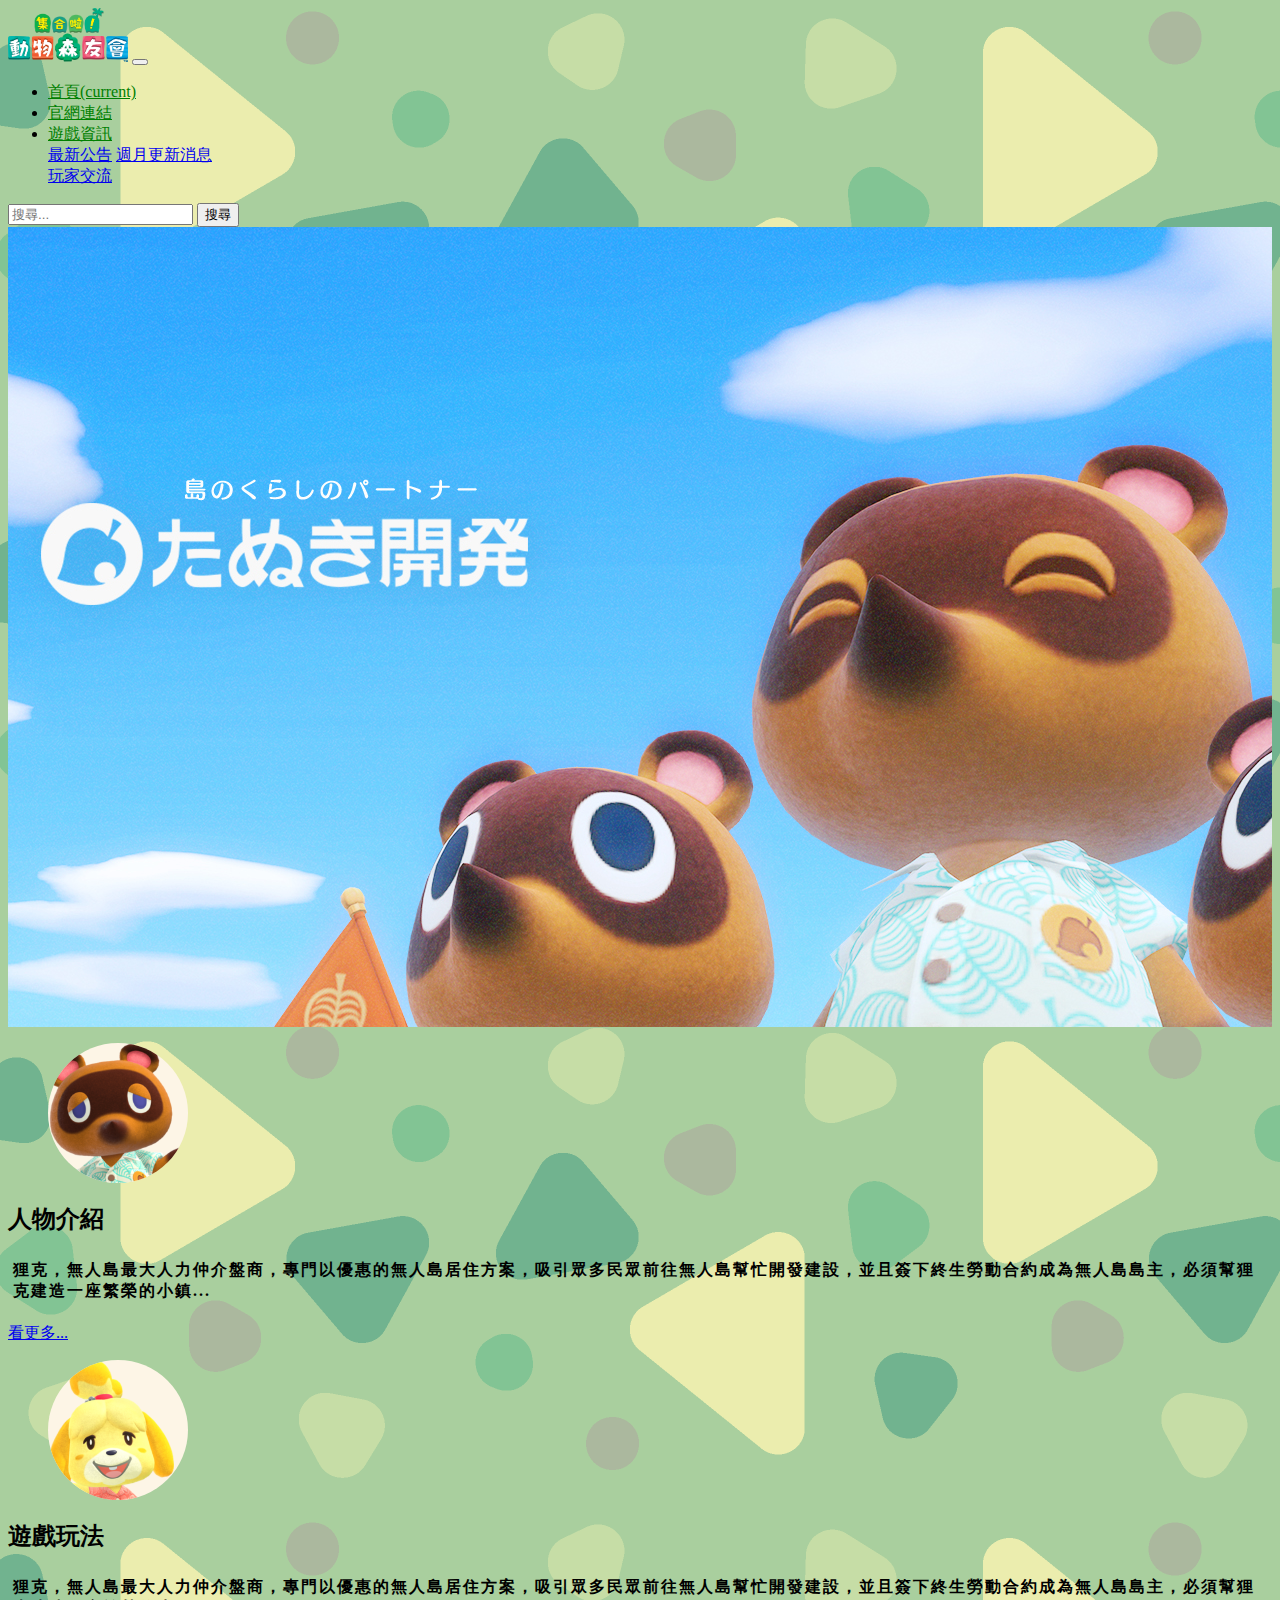
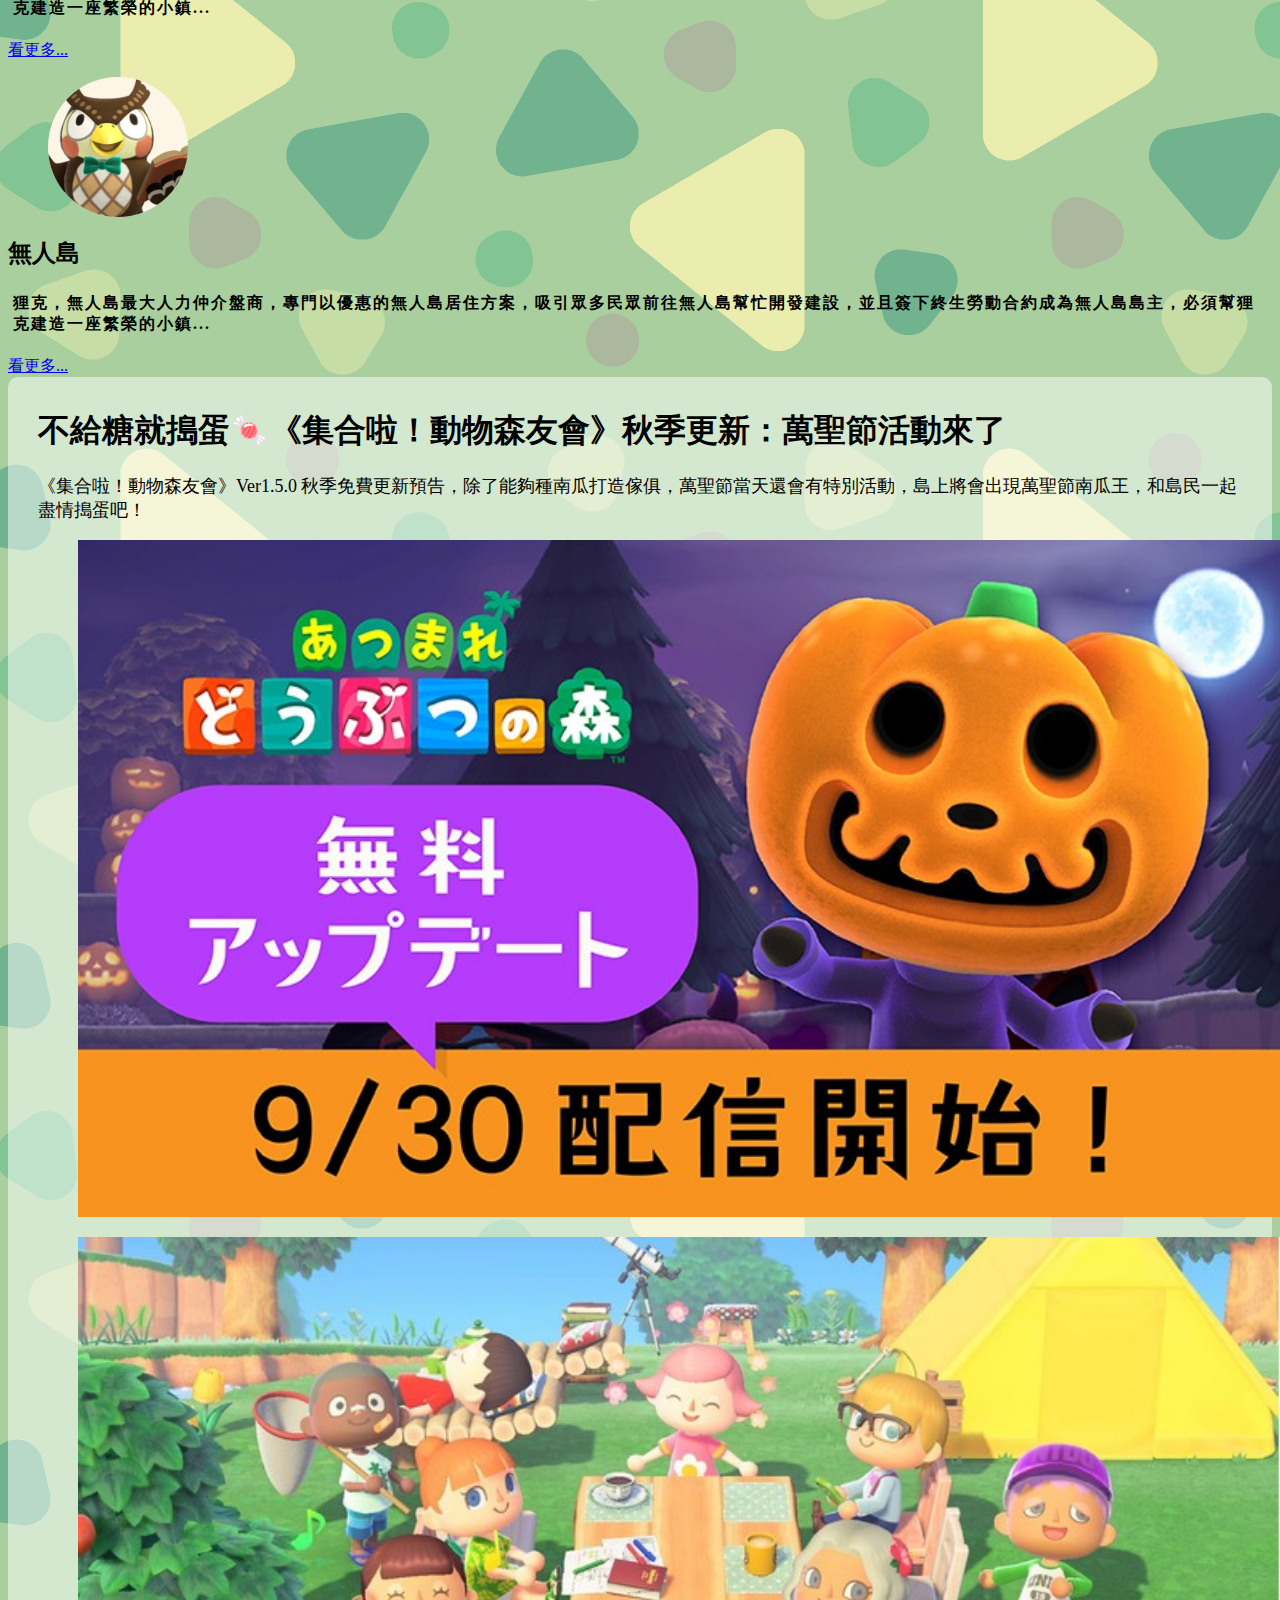
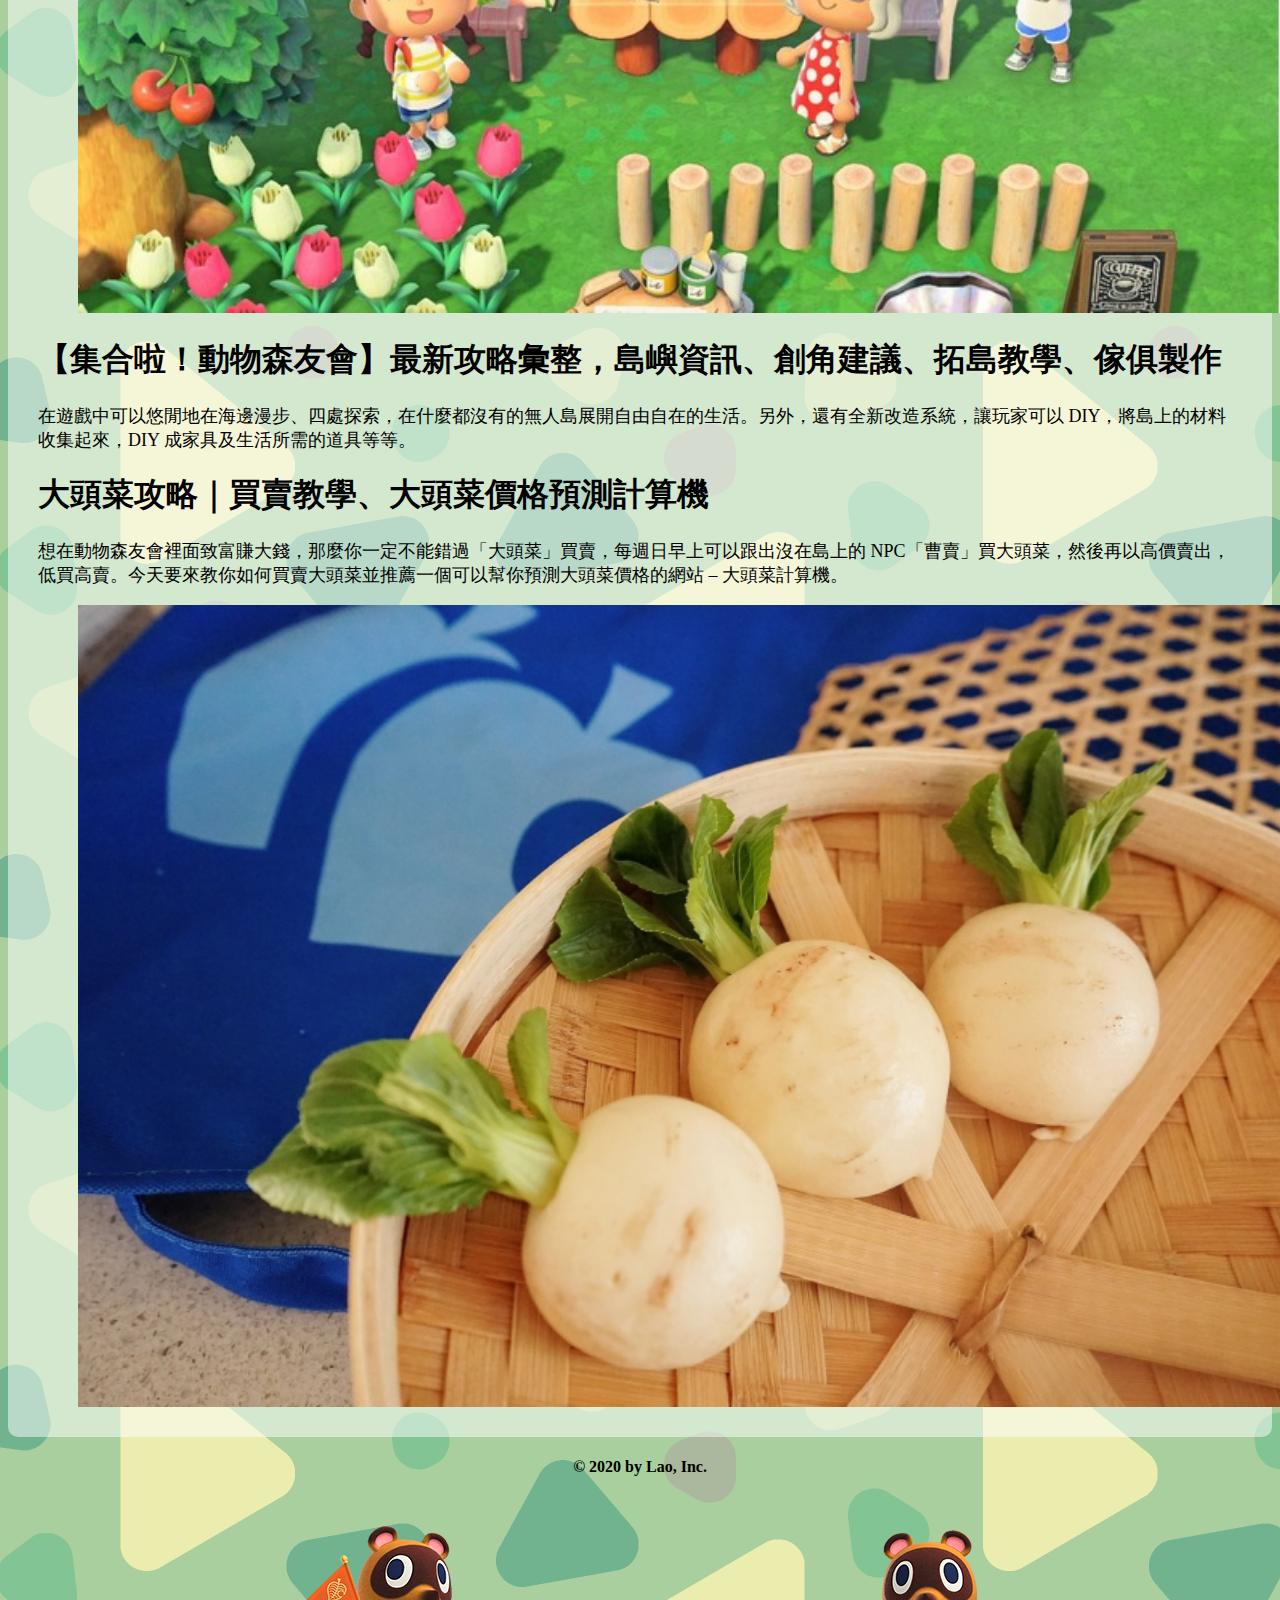
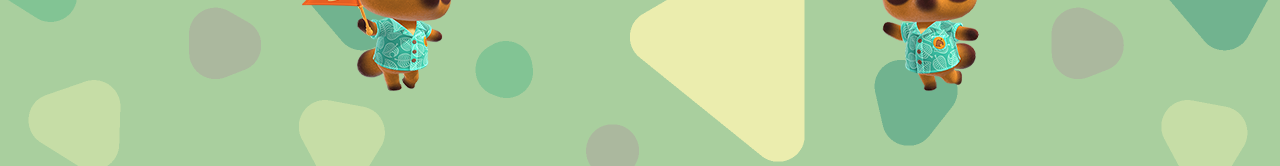
<file: Bootstrap_first_practice/index.html>
<!DOCTYPE html>
<html lang="en">

<head>
    <meta charset="UTF-8">
    <meta name="viewport" content="width=device-width, initial-scale=1.0">
    <title>Bootstrap</title>
    <link rel="stylesheet" href="https://cdn.jsdelivr.net/npm/bootstrap@4.5.3/dist/css/bootstrap.min.css"
        integrity="sha384-TX8t27EcRE3e/ihU7zmQxVncDAy5uIKz4rEkgIXeMed4M0jlfIDPvg6uqKI2xXr2" crossorigin="anonymous">
    <link rel="stylesheet" href="css/bootstrap.css">
</head>

<body>
    <div class="wrapper">
        <header></header>
        <nav class="navbar navbar-expand-lg navbar-light bg-light fixed-top">
            <a class="navbar-brand mx-lg-5" href="#"><img src="images/visual_logo__sp.png" alt=""></a>
            <button class="navbar-toggler" type="button" data-toggle="collapse" data-target="#navbarSupportedContent"
                aria-controls="navbarSupportedContent" aria-expanded="false" aria-label="Toggle navigation">
                <span class="navbar-toggler-icon"></span>
            </button>

            <div class="collapse navbar-collapse" id="navbarSupportedContent">
                <ul class="navbar-nav mr-auto">
                    <li class="nav-item active">
                        <a class="nav-link" href="#">首頁<span class="sr-only">(current)</span></a>
                    </li>
                    <li class="nav-item">
                        <a class="nav-link" href="https://www.nintendo.tw/switch/animal_crossing_new_horizons/">官網連結</a>
                    </li>
                    <li class="nav-item dropdown">
                        <a class="nav-link dropdown-toggle" href="#" id="navbarDropdown" role="button"
                            data-toggle="dropdown" aria-haspopup="true" aria-expanded="false">
                            遊戲資訊
                        </a>
                        <div class="dropdown-menu" aria-labelledby="navbarDropdown">
                            <a class="dropdown-item" href="#">最新公告</a>
                            <a class="dropdown-item" href="#">週月更新消息</a>
                            <div class="dropdown-divider"></div>
                            <a class="dropdown-item" href="#">玩家交流</a>
                        </div>
                    </li>
                </ul>
                <form class="form-inline my-2 my-lg-0">
                    <input class="form-control mr-sm-2" type="search" placeholder="搜尋..." aria-label="Search">
                    <button class="btn btn-outline-success my-2 my-sm-0" type="submit">搜尋</button>
                </form>
            </div>
        </nav>
        <div class="banner">
        </div>
        <main class="container">
            <div class="row my-5 mx-auto">
                <div class="box mb-4 col-lg-4 col-md-6 col-sm-12 d-flex flex-column align-items-center">
                    <figure class="img-placeholder">
                        <img src="images/NH_Character_Tom_Nook.png" alt="">
                    </figure>
                    <h2>人物介紹</h2>
                    <p>狸克，無人島最大人力仲介盤商，專門以優惠的無人島居住方案，吸引眾多民眾前往無人島幫忙開發建設，並且簽下終生勞動合約成為無人島島主，必須幫狸克建造一座繁榮的小鎮...</p>
                    <a class="btn btn-success"
                        href="https://zh.wikipedia.org/wiki/%E5%8B%95%E7%89%A9%E6%A3%AE%E5%8F%8B%E6%9C%83%E7%B3%BB%E5%88%97"
                        role="button">看更多...</a>
                </div>
                <div class="box mb-4 col-lg-4 col-md-6 col-sm-12 d-flex flex-column align-items-center">
                    <figure class="img-placeholder">
                        <img src="images/220px-Isabelle_AF.png" alt="" style="width: 90%;">
                    </figure>
                    <h2>遊戲玩法</h2>
                    <p>狸克，無人島最大人力仲介盤商，專門以優惠的無人島居住方案，吸引眾多民眾前往無人島幫忙開發建設，並且簽下終生勞動合約成為無人島島主，必須幫狸克建造一座繁榮的小鎮...</p>
                    <a class="btn btn-success"
                        href="https://zh.wikipedia.org/wiki/%E5%8B%95%E7%89%A9%E6%A3%AE%E5%8F%8B%E6%9C%83%E7%B3%BB%E5%88%97"
                        role="button">看更多...</a>
                </div>
                <div class="box mb-4 col-lg-4 col-md-6 col-sm-12 d-flex flex-column align-items-center">
                    <figure class="img-placeholder">
                        <img src="images/NH_Character_Blathers.png" alt="">
                    </figure>
                    <h2>無人島</h2>
                    <p>狸克，無人島最大人力仲介盤商，專門以優惠的無人島居住方案，吸引眾多民眾前往無人島幫忙開發建設，並且簽下終生勞動合約成為無人島島主，必須幫狸克建造一座繁榮的小鎮...</p>
                    <a class="btn btn-success"
                        href="https://zh.wikipedia.org/wiki/%E5%8B%95%E7%89%A9%E6%A3%AE%E5%8F%8B%E6%9C%83%E7%B3%BB%E5%88%97"
                        role="button">看更多...</a>
                </div>
            </div>
            <section class="main-section mt-5">
                <div class="row actrile my-5">
                    <div class="col-md-7 text">
                        <h1><a href="https://game.udn.com/game/story/10453/4890196">不給糖就搗蛋🍬《集合啦！動物森友會》秋季更新：萬聖節活動來了</a>
                        </h1>
                        <p>《集合啦！動物森友會》Ver1.5.0
                            秋季免費更新預告，除了能夠種南瓜打造傢俱，萬聖節當天還會有特別活動，島上將會出現萬聖節南瓜王，和島民一起盡情搗蛋吧！</p>
                    </div>
                    <div class="col-md-5 picture">
                        <figure class="my-2">
                            <img src="images/12969_820_461.jpg" alt="">
                        </figure>
                    </div>
                </div>
                <div class="row actrile my-5">
                    <div class="col-md-5 picture">
                        <figure class="my-2">
                            <img src="images/933bc2aee1c5ce2de03a5526fceee096.jpeg" alt="">
                        </figure>
                    </div>
                    <div class="col-md-7 text">
                        <h1><a href="https://game.kikinote.net/12583">【集合啦！動物森友會】最新攻略彙整，島嶼資訊、創角建議、拓島教學、傢俱製作</a></h1>
                        <p>在遊戲中可以悠閒地在海邊漫步、四處探索，在什麼都沒有的無人島展開自由自在的生活。另外，還有全新改造系統，讓玩家可以
                            DIY，將島上的材料收集起來，DIY 成家具及生活所需的道具等等。</p>
                    </div>
                </div>
                <div class="row actrile my-5">
                    <div class="col-md-7 text">
                        <h1><a href="">大頭菜攻略｜買賣教學、大頭菜價格預測計算機</a></h1>
                        <p>想在動物森友會裡面致富賺大錢，那麼你一定不能錯過「大頭菜」買賣，每週日早上可以跟出沒在島上的
                            NPC「曹賣」買大頭菜，然後再以高價賣出，低買高賣。今天要來教你如何買賣大頭菜並推薦一個可以幫你預測大頭菜價格的網站
                            – 大頭菜計算機。</p>
                    </div>
                    <div class="col-md-5 picture">
                        <figure class="my-2">
                            <img src="images/800x_100_w-5eb39f3995594.jpeg" alt="">
                        </figure>
                    </div>
                </div>
            </section>
        </main>
        <footer class="main-footer mt-5">
            <div class="row">
                <h4 class="col-12">© 2020 by Lao, Inc.</h4>
            </div>
        </footer>
    </div>
    <script src="https://code.jquery.com/jquery-3.5.1.slim.min.js"
        integrity="sha384-DfXdz2htPH0lsSSs5nCTpuj/zy4C+OGpamoFVy38MVBnE+IbbVYUew+OrCXaRkfj"
        crossorigin="anonymous"></script>
    <script src="https://cdn.jsdelivr.net/npm/popper.js@1.16.1/dist/umd/popper.min.js"
        integrity="sha384-9/reFTGAW83EW2RDu2S0VKaIzap3H66lZH81PoYlFhbGU+6BZp6G7niu735Sk7lN"
        crossorigin="anonymous"></script>
    <script src="https://cdn.jsdelivr.net/npm/bootstrap@4.5.3/dist/js/bootstrap.min.js"
        integrity="sha384-w1Q4orYjBQndcko6MimVbzY0tgp4pWB4lZ7lr30WKz0vr/aWKhXdBNmNb5D92v7s"
        crossorigin="anonymous"></script>
</body>

</html>
</file>
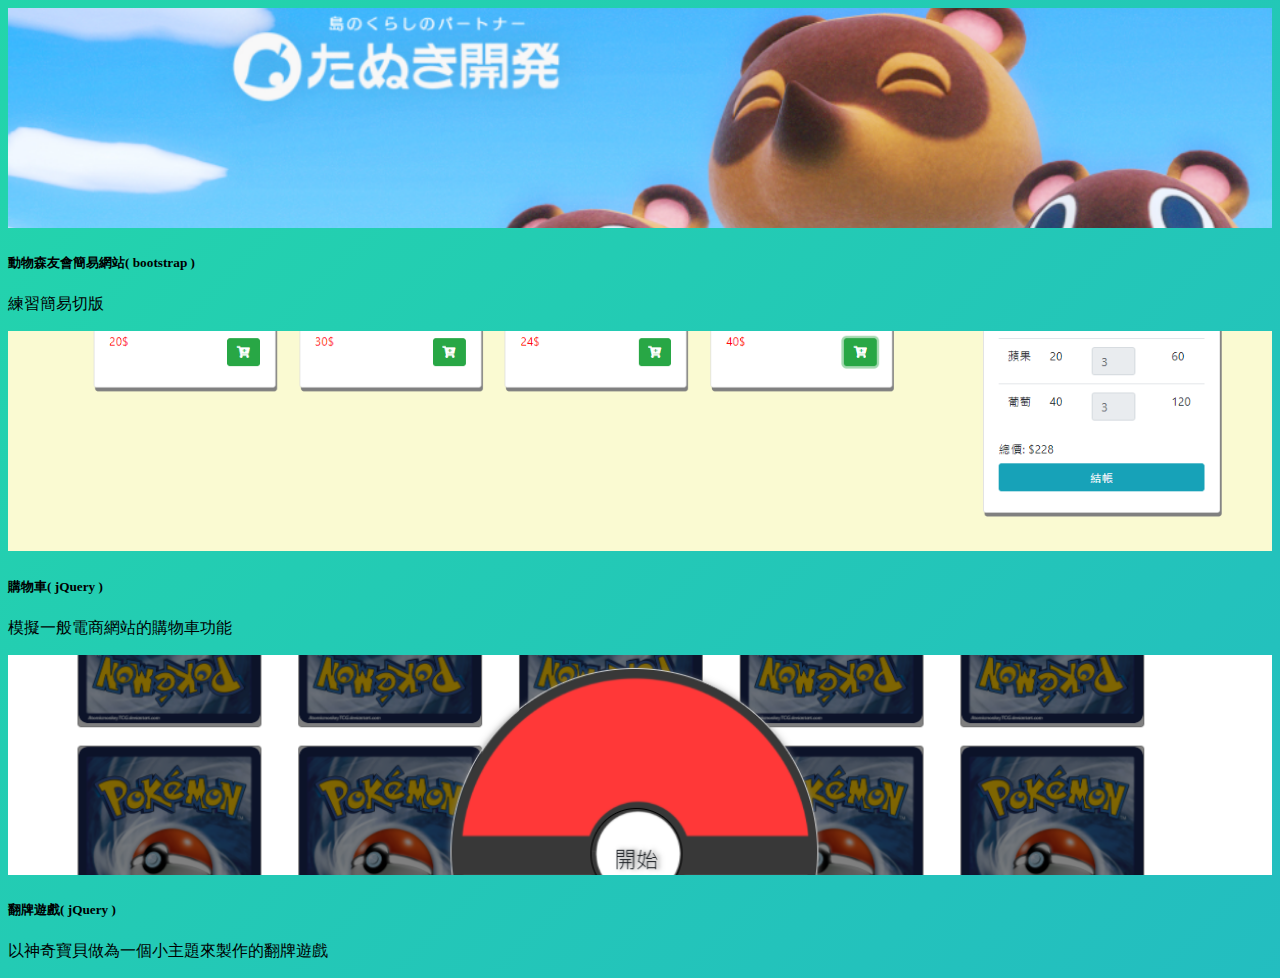
<file: works/index.html>
<!doctype html>
<html lang="en">

<head>
    <!-- Required meta tags -->
    <meta charset="utf-8">
    <meta name="viewport" content="width=device-width, initial-scale=1">

    <!-- Bootstrap CSS -->
    <link href="https://cdn.jsdelivr.net/npm/bootstrap@5.0.0-beta1/dist/css/bootstrap.min.css" rel="stylesheet"
        integrity="sha384-giJF6kkoqNQ00vy+HMDP7azOuL0xtbfIcaT9wjKHr8RbDVddVHyTfAAsrekwKmP1" crossorigin="anonymous">

    <title>Works</title>
    <style>
        body {
            background: linear-gradient(-45deg, #ee7752, #e73c7e, #23a6d5, #23d5ab);
            background-size: 600% 600%;
            animation: gradient 30s ease infinite;
        }

        @keyframes gradient {
            0% {
                background-position: 0% 50%;
            }

            50% {
                background-position: 100% 50%;
            }

            100% {
                background-position: 0% 50%;
            }
        }

        .card {
            border-radius: 10px;
            transition: .5s;
            max-height: 20rem;
        }

        .card:hover {
            box-shadow: inset 0px 0px 50px 0px white,9px 11px 5px 1px #242424;
        }

        img {
            width: 100%;
            height: 220px;
            object-fit: cover;
        }

        img:hover {
            filter: brightness(0.9)
        }
    </style>
</head>

<body>
    <div class="container mt-5">
        <div class="row row-cols-1 row-cols-md-3 g-4">
            <div class="col">
                <div class="card" >
                    <a href="https://laio08051226.github.io/iii-practice-works/works/Bootstrap_first_practice">
                        <img src="images/animals.PNG" class="card-img-top" alt="...">
                    </a>

                    <div class="card-body">
                        <h5 class="card-title">動物森友會簡易網站( bootstrap )</h5>
                        <p class="card-text">練習簡易切版</p>
                    </div>
                </div>
            </div>
            <div class="col">
                <div class="card">
                    <a href="https://laio08051226.github.io/iii-practice-works/works/shopping_cart">
                        <img src="images/shopping-cart.PNG" class="card-img-top" alt="...">
                    </a>

                    <div class="card-body">
                        <h5 class="card-title">購物車( jQuery )</h5>
                        <p class="card-text">模擬一般電商網站的購物車功能</p>
                    </div>
                </div>
            </div>
            <div class="col">
                <div class="card">
                    <a href="https://laio08051226.github.io/iii-practice-works/works/flip_card">
                        <img src="images/flip-cards.PNG" class="card-img-top" alt="...">
                    </a>
                    <div class="card-body">
                        <h5 class="card-title">翻牌遊戲( jQuery )</h5>
                        <p class="card-text">以神奇寶貝做為一個小主題來製作的翻牌遊戲</p>
                    </div>
                </div>
            </div>
        </div>
    </div>

    <script src="https://cdn.jsdelivr.net/npm/bootstrap@5.0.0-beta1/dist/js/bootstrap.bundle.min.js"
        integrity="sha384-ygbV9kiqUc6oa4msXn9868pTtWMgiQaeYH7/t7LECLbyPA2x65Kgf80OJFdroafW"
        crossorigin="anonymous"></script>

</body>

</html>
</file>
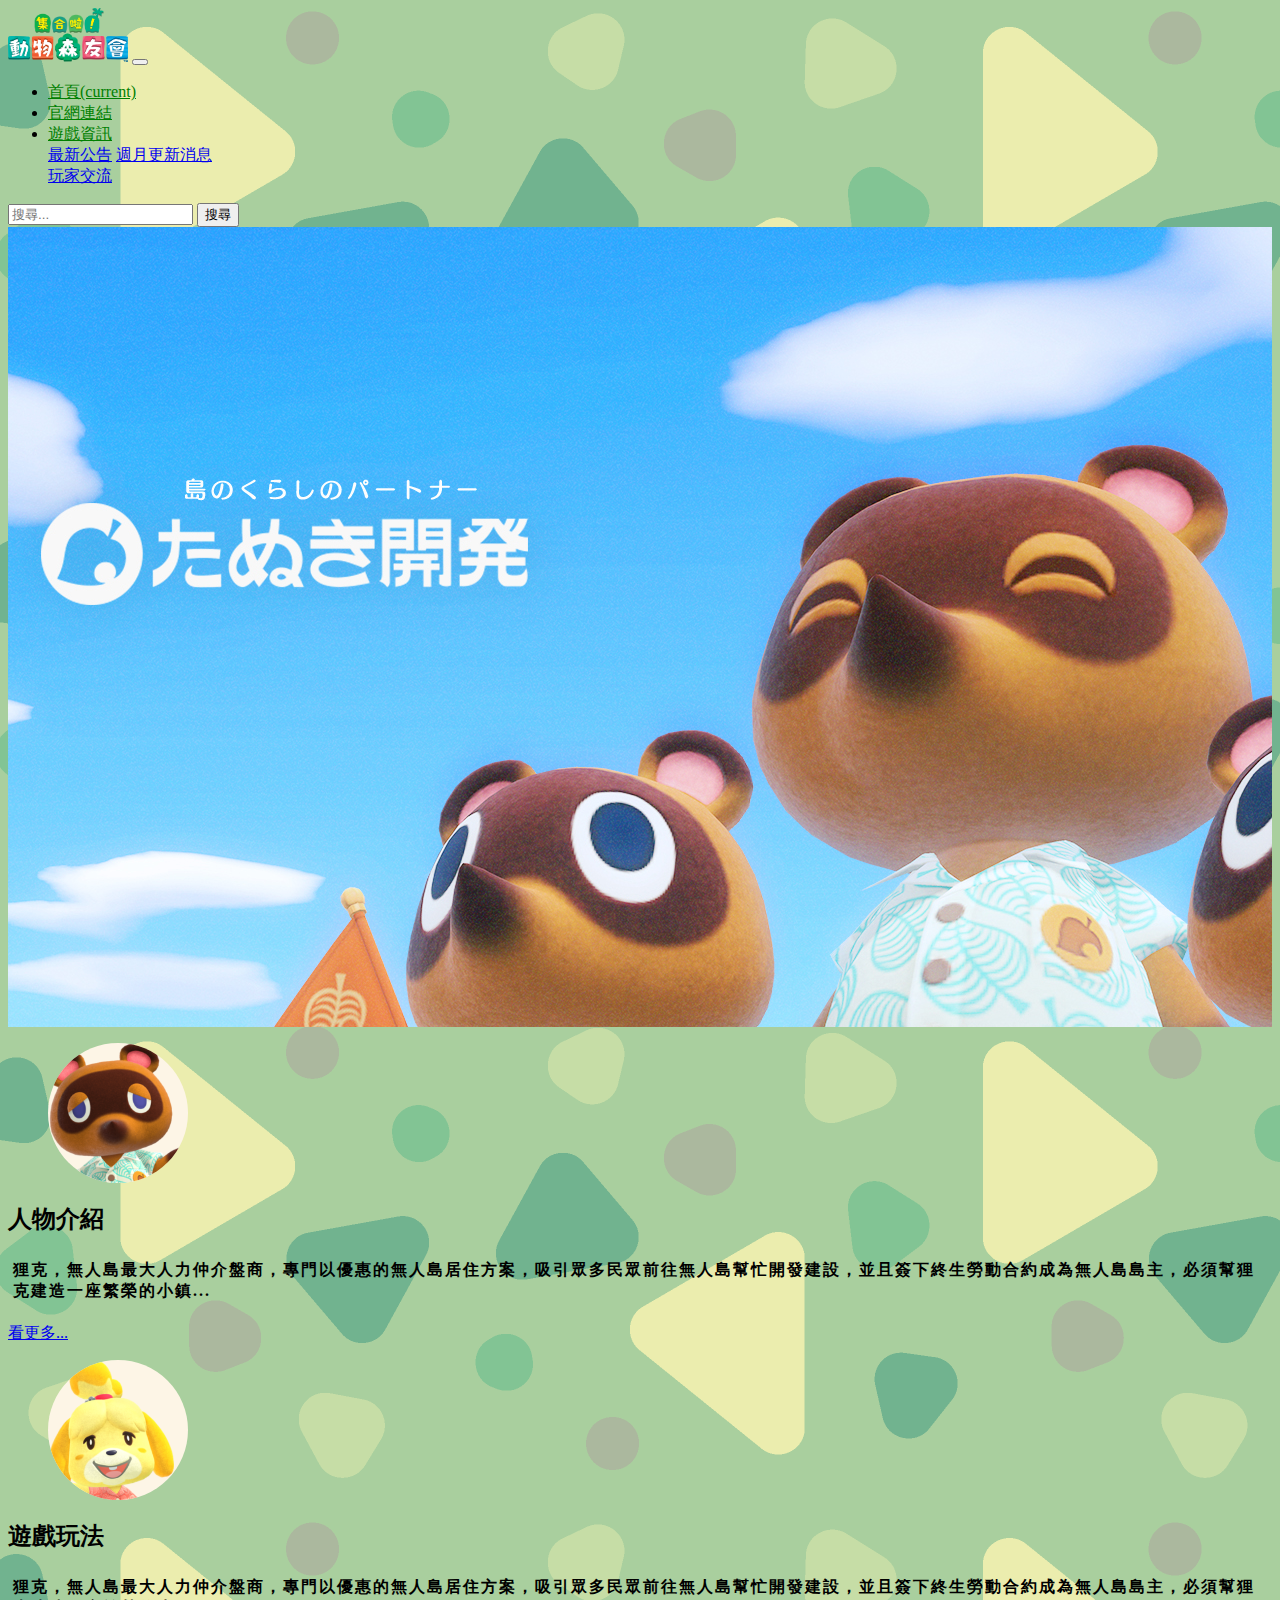
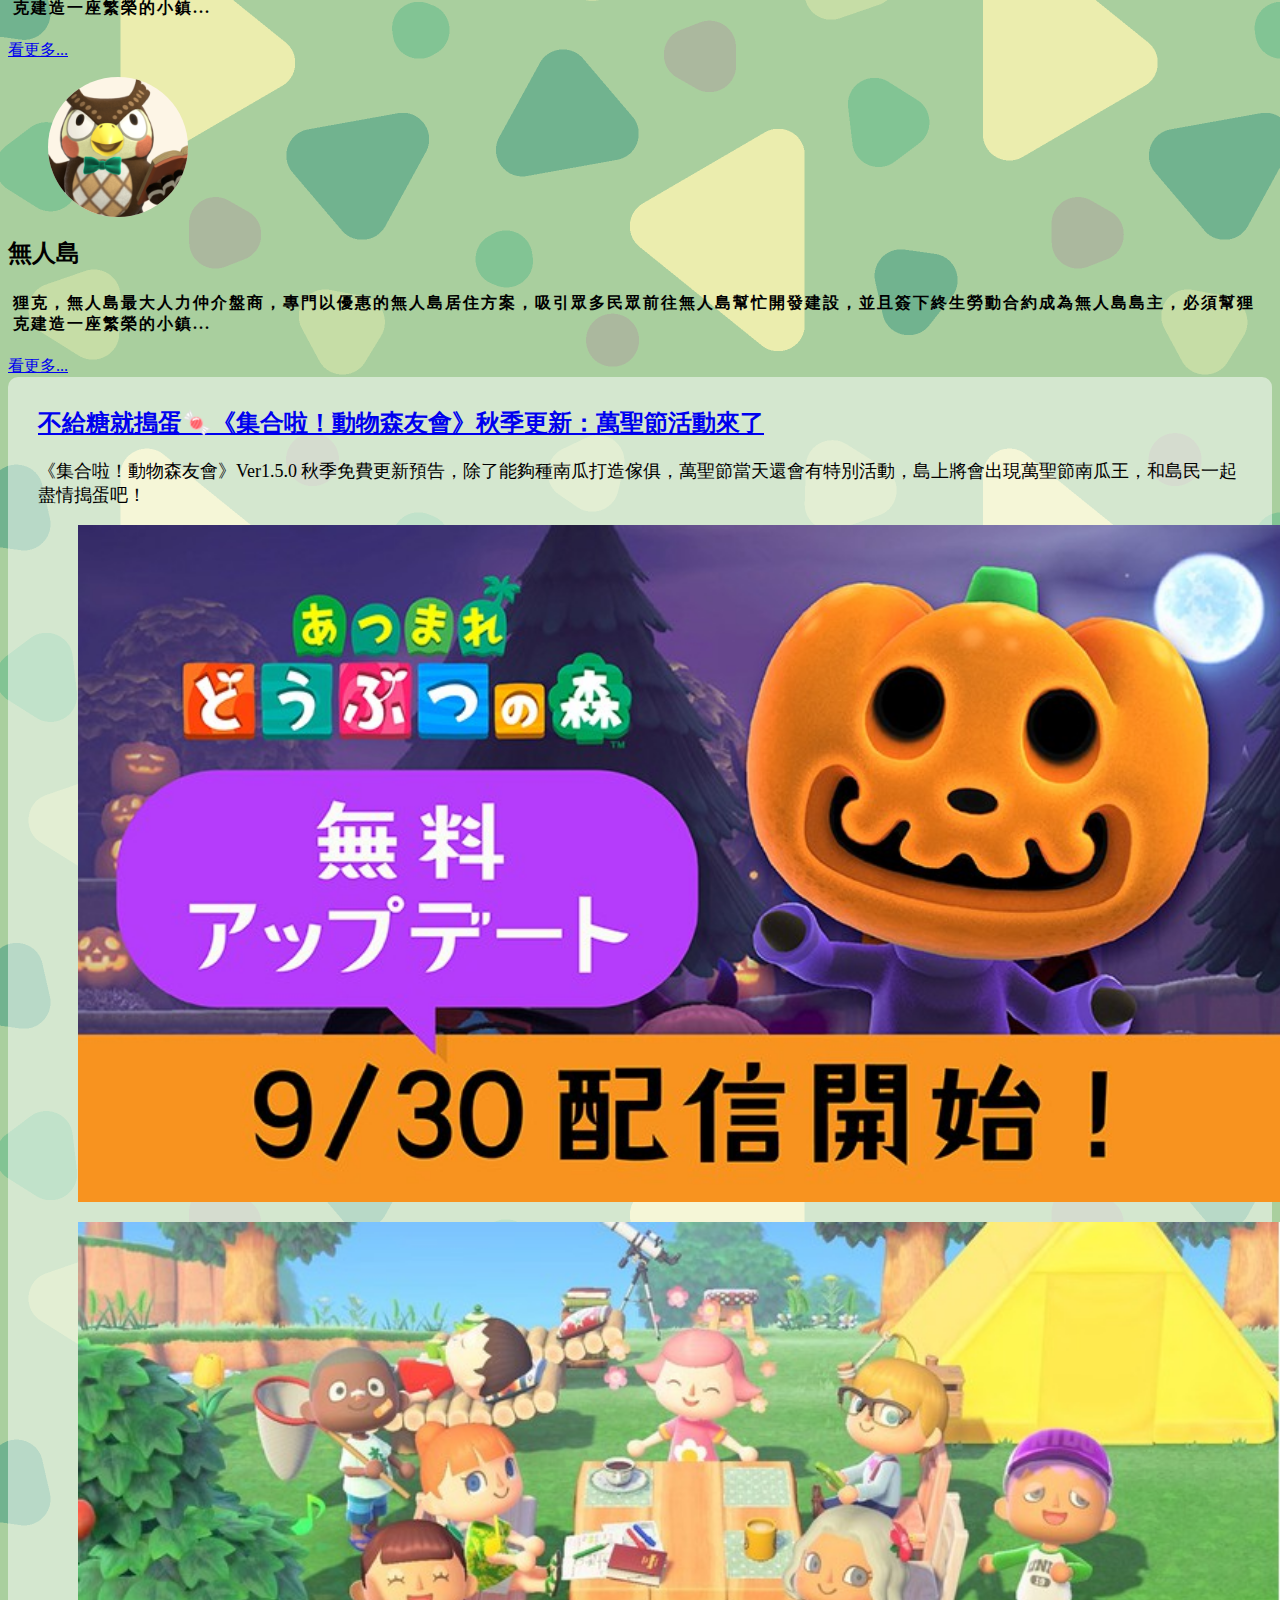
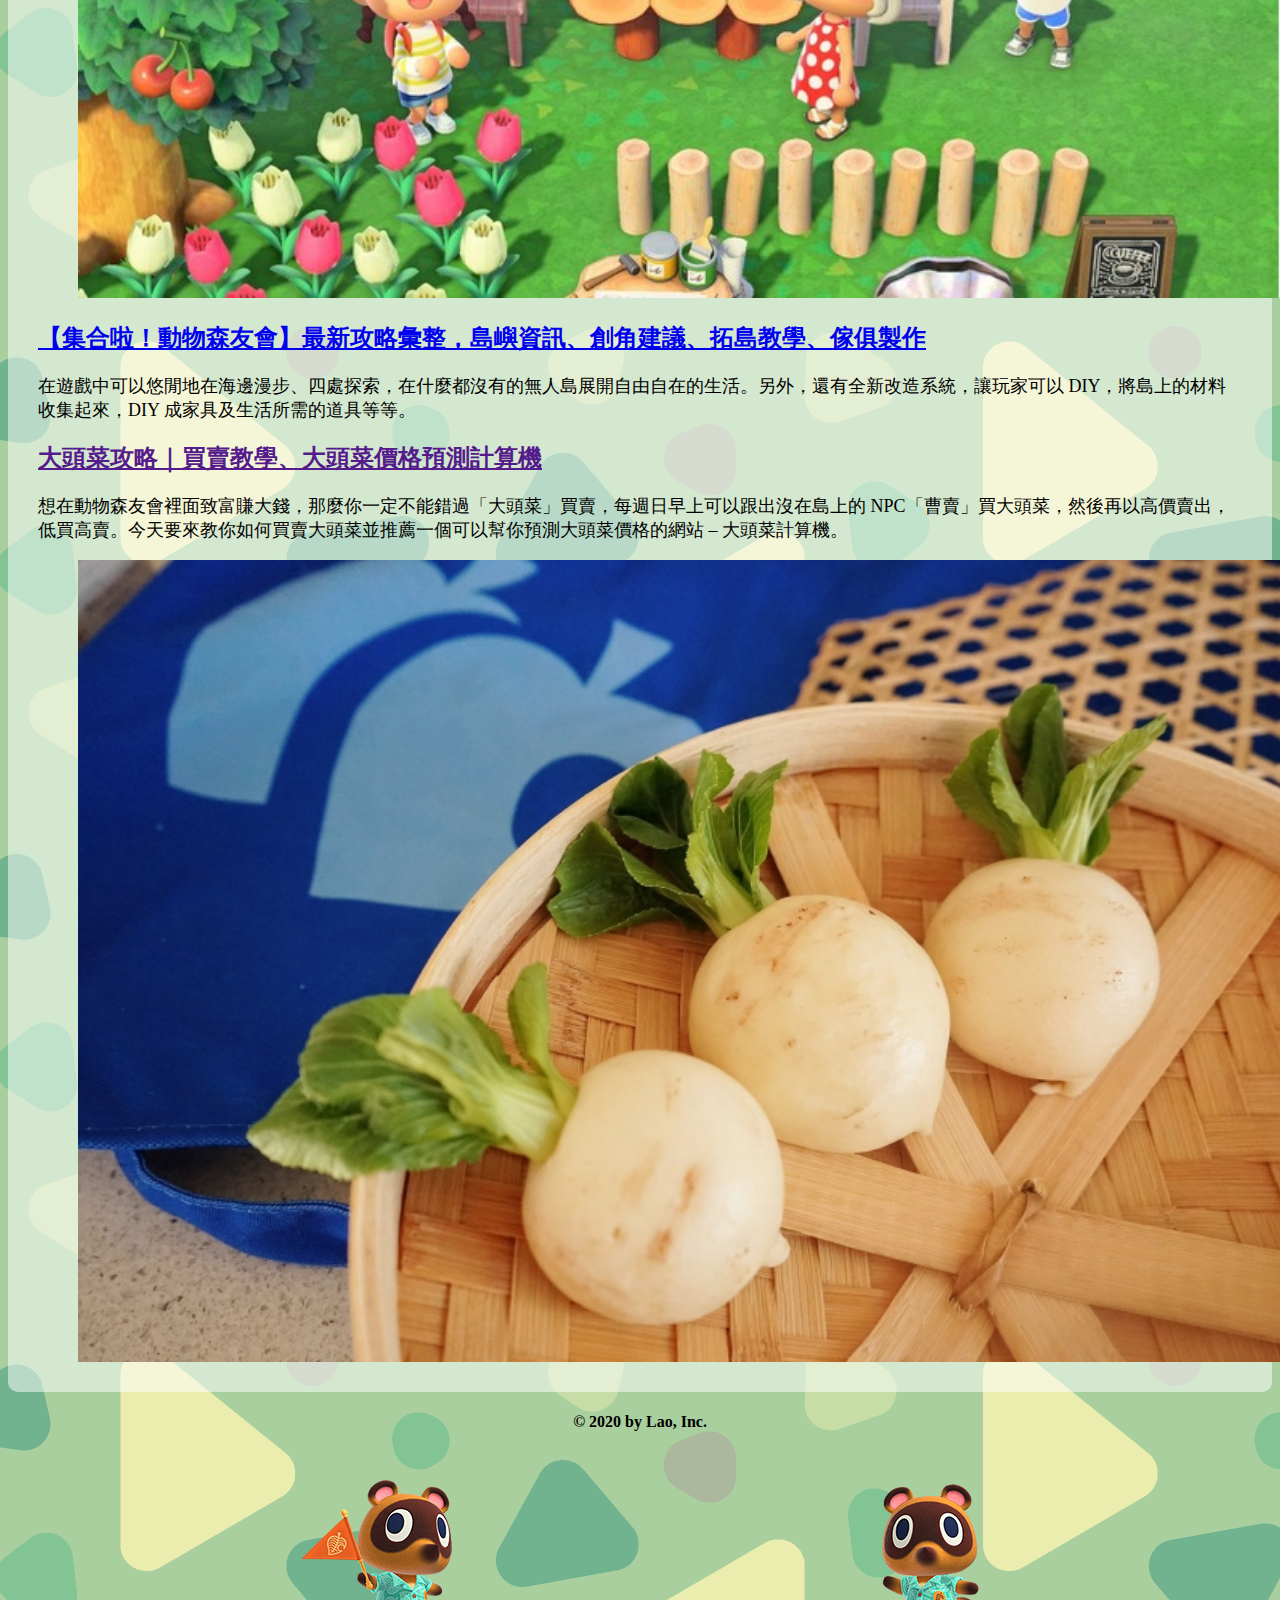
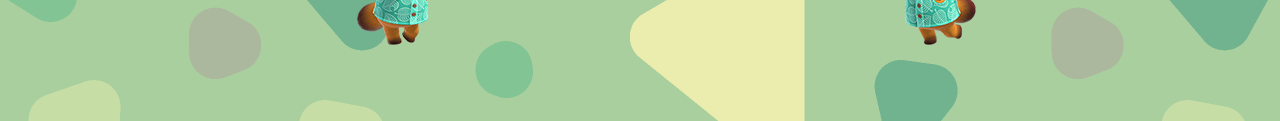
<file: works/Bootstrap_first_practice/index.html>
<!DOCTYPE html>
<html lang="en">

<head>
    <meta charset="UTF-8">
    <meta name="viewport" content="width=device-width, initial-scale=1.0">
    <title>Bootstrap</title>
    <link rel="stylesheet" href="https://cdn.jsdelivr.net/npm/bootstrap@4.5.3/dist/css/bootstrap.min.css"
        integrity="sha384-TX8t27EcRE3e/ihU7zmQxVncDAy5uIKz4rEkgIXeMed4M0jlfIDPvg6uqKI2xXr2" crossorigin="anonymous">
    <link rel="stylesheet" href="css/bootstrap.css">
</head>

<body>
    <div class="wrapper">
        <header></header>
        <nav class="navbar navbar-expand-lg navbar-light bg-light fixed-top">
            <a class="navbar-brand mx-lg-5" href="#"><img src="images/visual_logo__sp.png" alt=""></a>
            <button class="navbar-toggler" type="button" data-toggle="collapse" data-target="#navbarSupportedContent"
                aria-controls="navbarSupportedContent" aria-expanded="false" aria-label="Toggle navigation">
                <span class="navbar-toggler-icon"></span>
            </button>

            <div class="collapse navbar-collapse" id="navbarSupportedContent">
                <ul class="navbar-nav mr-auto">
                    <li class="nav-item active">
                        <a class="nav-link" href="#">首頁<span class="sr-only">(current)</span></a>
                    </li>
                    <li class="nav-item">
                        <a class="nav-link" href="https://www.nintendo.tw/switch/animal_crossing_new_horizons/">官網連結</a>
                    </li>
                    <li class="nav-item dropdown">
                        <a class="nav-link dropdown-toggle" href="#" id="navbarDropdown" role="button"
                            data-toggle="dropdown" aria-haspopup="true" aria-expanded="false">
                            遊戲資訊
                        </a>
                        <div class="dropdown-menu" aria-labelledby="navbarDropdown">
                            <a class="dropdown-item" href="#">最新公告</a>
                            <a class="dropdown-item" href="#">週月更新消息</a>
                            <div class="dropdown-divider"></div>
                            <a class="dropdown-item" href="#">玩家交流</a>
                        </div>
                    </li>
                </ul>
                <form class="form-inline my-2 my-lg-0">
                    <input class="form-control mr-sm-2" type="search" placeholder="搜尋..." aria-label="Search">
                    <button class="btn btn-outline-success my-2 my-sm-0" type="submit">搜尋</button>
                </form>
            </div>
        </nav>
        <div class="banner">
        </div>
        <main class="container">
            <div class="row my-5 mx-auto">
                <div class="box mb-4 col-lg-4 col-md-6 col-sm-12 d-flex flex-column align-items-center">
                    <figure class="img-placeholder">
                        <img src="images/NH_Character_Tom_Nook.png" alt="">
                    </figure>
                    <h2>人物介紹</h2>
                    <p>狸克，無人島最大人力仲介盤商，專門以優惠的無人島居住方案，吸引眾多民眾前往無人島幫忙開發建設，並且簽下終生勞動合約成為無人島島主，必須幫狸克建造一座繁榮的小鎮...</p>
                    <a class="btn btn-success"
                        href="https://zh.wikipedia.org/wiki/%E5%8B%95%E7%89%A9%E6%A3%AE%E5%8F%8B%E6%9C%83%E7%B3%BB%E5%88%97"
                        role="button">看更多...</a>
                </div>
                <div class="box mb-4 col-lg-4 col-md-6 col-sm-12 d-flex flex-column align-items-center">
                    <figure class="img-placeholder">
                        <img src="images/220px-Isabelle_AF.png" alt="" style="width: 90%;">
                    </figure>
                    <h2>遊戲玩法</h2>
                    <p>狸克，無人島最大人力仲介盤商，專門以優惠的無人島居住方案，吸引眾多民眾前往無人島幫忙開發建設，並且簽下終生勞動合約成為無人島島主，必須幫狸克建造一座繁榮的小鎮...</p>
                    <a class="btn btn-success"
                        href="https://zh.wikipedia.org/wiki/%E5%8B%95%E7%89%A9%E6%A3%AE%E5%8F%8B%E6%9C%83%E7%B3%BB%E5%88%97"
                        role="button">看更多...</a>
                </div>
                <div class="box mb-4 col-lg-4 col-md-6 col-sm-12 d-flex flex-column align-items-center">
                    <figure class="img-placeholder">
                        <img src="images/NH_Character_Blathers.png" alt="">
                    </figure>
                    <h2>無人島</h2>
                    <p>狸克，無人島最大人力仲介盤商，專門以優惠的無人島居住方案，吸引眾多民眾前往無人島幫忙開發建設，並且簽下終生勞動合約成為無人島島主，必須幫狸克建造一座繁榮的小鎮...</p>
                    <a class="btn btn-success"
                        href="https://zh.wikipedia.org/wiki/%E5%8B%95%E7%89%A9%E6%A3%AE%E5%8F%8B%E6%9C%83%E7%B3%BB%E5%88%97"
                        role="button">看更多...</a>
                </div>
            </div>
            <section class="main-section mt-5">
                <div class="row actrile my-5">
                    <div class="col-md-7 text">
                        <h2><a href="https://game.udn.com/game/story/10453/4890196">不給糖就搗蛋🍬《集合啦！動物森友會》秋季更新：萬聖節活動來了</a>
                        </h2>
                        <p>《集合啦！動物森友會》Ver1.5.0
                            秋季免費更新預告，除了能夠種南瓜打造傢俱，萬聖節當天還會有特別活動，島上將會出現萬聖節南瓜王，和島民一起盡情搗蛋吧！</p>
                    </div>
                    <div class="col-md-5 picture">
                        <figure class="my-2">
                            <img src="images/12969_820_461.jpg" alt="">
                        </figure>
                    </div>
                </div>
                <div class="row actrile my-5">
                    <div class="col-md-5 picture">
                        <figure class="my-2">
                            <img src="images/933bc2aee1c5ce2de03a5526fceee096.jpeg" alt="">
                        </figure>
                    </div>
                    <div class="col-md-7 text">
                        <h2><a href="https://game.kikinote.net/12583">【集合啦！動物森友會】最新攻略彙整，島嶼資訊、創角建議、拓島教學、傢俱製作</a></h2>
                        <p>在遊戲中可以悠閒地在海邊漫步、四處探索，在什麼都沒有的無人島展開自由自在的生活。另外，還有全新改造系統，讓玩家可以
                            DIY，將島上的材料收集起來，DIY 成家具及生活所需的道具等等。</p>
                    </div>
                </div>
                <div class="row actrile my-5">
                    <div class="col-md-7 text">
                        <h2><a href="">大頭菜攻略｜買賣教學、大頭菜價格預測計算機</a></h2>
                        <p>想在動物森友會裡面致富賺大錢，那麼你一定不能錯過「大頭菜」買賣，每週日早上可以跟出沒在島上的
                            NPC「曹賣」買大頭菜，然後再以高價賣出，低買高賣。今天要來教你如何買賣大頭菜並推薦一個可以幫你預測大頭菜價格的網站
                            – 大頭菜計算機。</p>
                    </div>
                    <div class="col-md-5 picture">
                        <figure class="my-2">
                            <img src="images/800x_100_w-5eb39f3995594.jpeg" alt="">
                        </figure>
                    </div>
                </div>
            </section>
        </main>
        <footer class="main-footer mt-5">
            <div class="row">
                <h4 class="col-12">© 2020 by Lao, Inc.</h4>
            </div>
        </footer>
    </div>
    <script src="https://code.jquery.com/jquery-3.5.1.slim.min.js"
        integrity="sha384-DfXdz2htPH0lsSSs5nCTpuj/zy4C+OGpamoFVy38MVBnE+IbbVYUew+OrCXaRkfj"
        crossorigin="anonymous"></script>
    <script src="https://cdn.jsdelivr.net/npm/popper.js@1.16.1/dist/umd/popper.min.js"
        integrity="sha384-9/reFTGAW83EW2RDu2S0VKaIzap3H66lZH81PoYlFhbGU+6BZp6G7niu735Sk7lN"
        crossorigin="anonymous"></script>
    <script src="https://cdn.jsdelivr.net/npm/bootstrap@4.5.3/dist/js/bootstrap.min.js"
        integrity="sha384-w1Q4orYjBQndcko6MimVbzY0tgp4pWB4lZ7lr30WKz0vr/aWKhXdBNmNb5D92v7s"
        crossorigin="anonymous"></script>
</body>

</html>
</file>
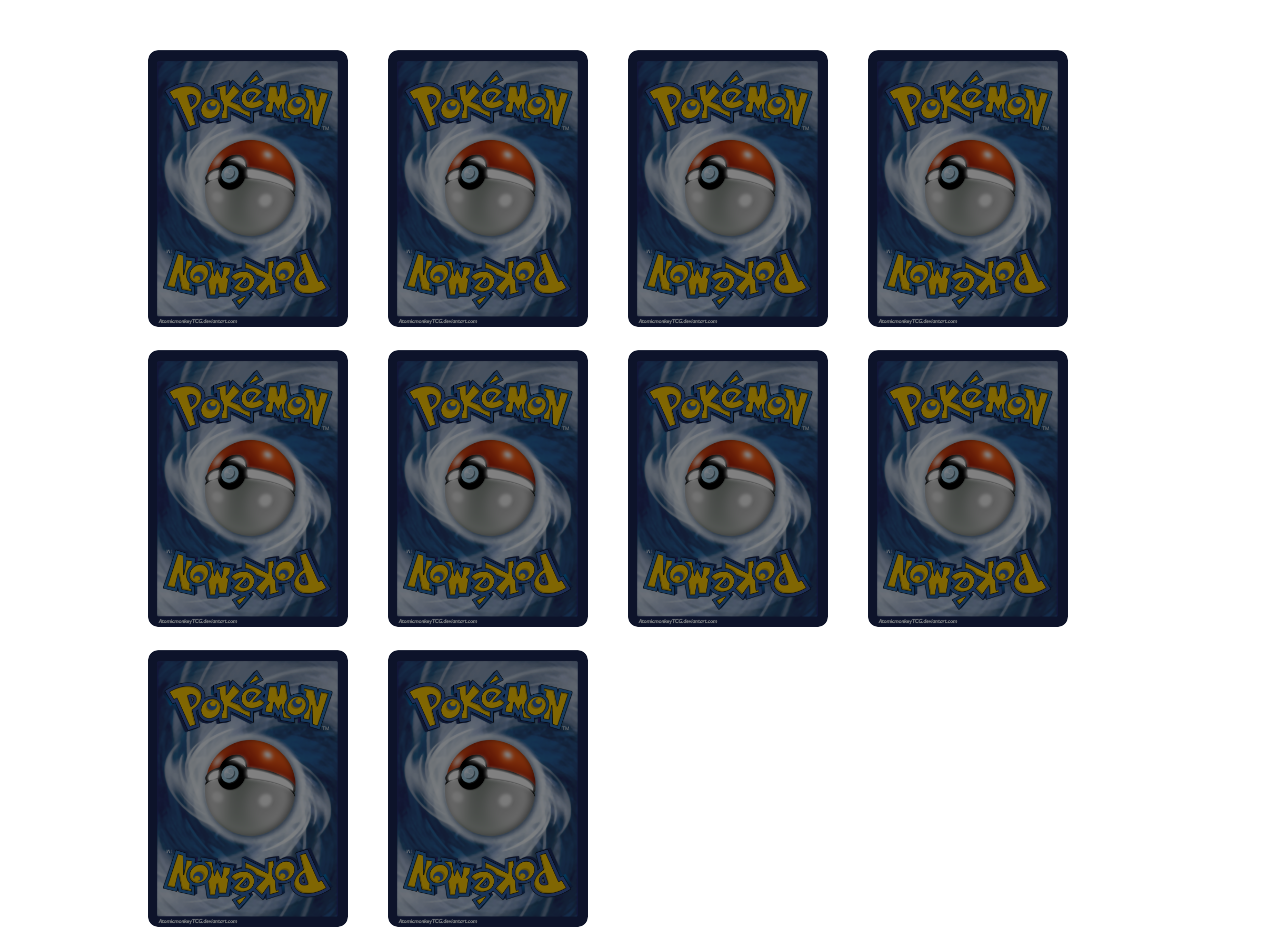
<file: works/flip_card/index.html>
<!DOCTYPE html>
<html lang="">
<head>
  <meta charset="UTF-8">
  <title>寶可夢卡牌</title>
  <link href="https://cdn.jsdelivr.net/npm/bootstrap@5.0.0-beta1/dist/css/bootstrap.min.css" rel="stylesheet" integrity="sha384-giJF6kkoqNQ00vy+HMDP7azOuL0xtbfIcaT9wjKHr8RbDVddVHyTfAAsrekwKmP1" crossorigin="anonymous">
</head>
<style>
body{
  margin:50px;
  
}
.container{
  /*perspective:1000px;*/
  /*perspective:1000px;*/
  width: 80vw;
  margin: 0 auto;
  position: relative;
  transition: .5s;
  filter:brightness(.5)
}
.box img{
  width:300px;
}
.card{
  position: relative;
  transform-style:preserve-3d;
  float:left;
  margin: 0 20px 20px;
  width:200px;
  height:280px; 
  /*height:400px;*/
}
/* .card:active{
  transform: rotateY(180deg);
  -webkit-transform: rotateY(180deg);
} */
.card.active{
  transform: rotateY(180deg);
  -webkit-transform: rotateY(180deg);
}
.card.bingo {
  transform: rotateY(180deg);
  -webkit-transform: rotateY(180deg);
}
.card img{
  width:100%;
  position: absolute;
  left:0;
  top:0;
  display: block;
  -webkit-backface-visibility: hidden;  
  backface-visibility: hidden;
  border-radius: 10px;
  overflow: hidden;
}
.front{
  transform: rotateY(180deg);
  -webkit-transform: rotateY(180deg);
}
/* .back{
  
} */
.transition{
  transition: all .5s;
  -webkit-transition: all .5s;
}
.box:hover{
  transform:rotateY(180deg);
  -webkit-transform:rotateY(180deg);
}
.message {
  width: 400px;
  height: 400px;
  background: #ececec;
  border-radius: 50%;
  box-shadow: 0px 2px 8px gray;
  position: absolute;
  left: 40%;
  transform: translateY(-500px);
  border: 1px solid #ccc;
  transition: .5s;
  background: url("images/pokeball.png");
  background-size: 400px 400px;
  position: relative;
}
#start {
  position: absolute;
  left: 38%;
  top: 38%;
  border-radius: 50%;
  display: block;
  width: 100px;
  height: 100px;
  padding-top: 37px;
  font-size: 24px;
  text-shadow: 3px 0px 5px gray;
}
#start:hover {
  color: blue;
}
</style>
<body>
  <div class="container">
    <div class="card transition">
      <div class="card_wrap">
        <img class="back" src="images/ballcard.png">
        <img class="front" src="images/1.png" alt="">
      </div>
    </div>
    <div class="card transition">
      <div class="card_wrap">
        <img class="back" src="images/ballcard.png">
        <img class="front" src="images/1.png" alt="">
      </div>
    </div>
    <div class="card transition">
      <div class="card_wrap">
        <img class="back" src="images/ballcard.png">
        <img class="front" src="images/4.png" alt="">
      </div>
    </div>
    <div class="card transition">
      <div class="card_wrap">
        <img class="back" src="images/ballcard.png">
        <img class="front" src="images/4.png" alt="">
      </div>
    </div>
    <div class="card transition">
      <div class="card_wrap">
        <img class="back" src="images/ballcard.png">
        <img class="front" src="images/7.png" alt="">
      </div>
    </div>
    <div class="card transition">
      <div class="card_wrap">
        <img class="back" src="images/ballcard.png">
        <img class="front" src="images/7.png" alt="">
      </div>
    </div>
    <div class="card transition">
      <div class="card_wrap">
        <img class="back" src="images/ballcard.png">
        <img class="front" src="images/25.png" alt="">
      </div>
    </div>
    <div class="card transition">
      <div class="card_wrap">
        <img class="back" src="images/ballcard.png">
        <img class="front" src="images/25.png" alt="">
      </div>
    </div>
    <div class="card transition">
      <div class="card_wrap">
        <img class="back" src="images/ballcard.png">
        <img class="front" src="images/37.png" alt="">
      </div>
    </div>
    <div class="card transition">
      <div class="card_wrap">
        <img class="back" src="images/ballcard.png">
        <img class="front" src="images/37.png" alt="">
      </div>
    </div>
  </div>
  <div class="py-2">
    <button type="button" class="btn btn-primary" id="reset" style="display: none;">重新開始</button>
  </div>
  <div class= "message text-center">
    <a role="button" id="start">開始</a>
  </div>
</body>
</html>
<script
  src="https://code.jquery.com/jquery-3.2.1.min.js"
  integrity="sha256-hwg4gsxgFZhOsEEamdOYGBf13FyQuiTwlAQgxVSNgt4="
  crossorigin="anonymous"></script>
<script>
  // 變數設定
  let cardImg1 = ""
  let cardImg2 = ""

  setTimeout(function(){
    $(".message").css("transform", "translateY(200px)")
  },700)
  
  
  //洗牌
  for(let i=0; i<$(".container .card").length; i++){
    let random = Math.floor(Math.random()* $(".container .card").length)
    // $(".container .card").eq(0)
    $(".container .card").eq(random).appendTo(".container")
  }
  
  //遊戲開始
  $("#start").click(function(){
    setTimeout(function(){
      $("#start").text(3)
      setTimeout(function(){
        $("#start").text(2)
        setTimeout(function(){
          $("#start").text(1)
          setTimeout(function(){
             $(".message").css({
      // "display": "none",
      "transform": "translateY(-600px)",
      })
    $(".container").css("filter", "brightness(1)")
    showCard()
          })
        },1000)
      },1000)
    },1000)
   
  })
  
  //show出卡片
  function showCard() {
        setTimeout(function() {
      $(".container .card").addClass("active")
        setTimeout(function(){
          $(".container .card").removeClass("active")
        }, 3000)
    },1000)
  }
 
  

  //點擊卡片
  $(".container").on("click", ".card", function() {
    $(this).toggleClass("active")
    // console.log($(".card.active").length)
    if($(".card.active").length %2 ==1){
      cardImg1 = $(this).find(".front").attr("src")
      console.log("cardImg1: " + cardImg1)
    } else {
      cardImg2= $(this).find(".front").attr("src")
      console.log("cardImg2: " + cardImg2)
      setTimeout(removeClass, 500)
    }
  })
  
  //判斷卡片有無相符
  function removeClass() {
    if(cardImg1 == cardImg2){
     $(".container .active").addClass("bingo")
     $(".card").removeClass("active")
     if(($(".container .bingo").length)%2==1){
       $(".container .card").removeClass("bingo")
     }
     if($(".card.bingo").length == $(".container .card").length) {
        alert("恭喜完成!\n點擊重新開始按鈕，可再繼續遊玩")
        // location.reload()
        $("#reset").css("display", "block")
      }
    }else {
      $(".card.active").removeClass("active")
    }
  }

  //重新開始
  $("#reset").click(function() {
    location.reload()
  })
</script>
</file>
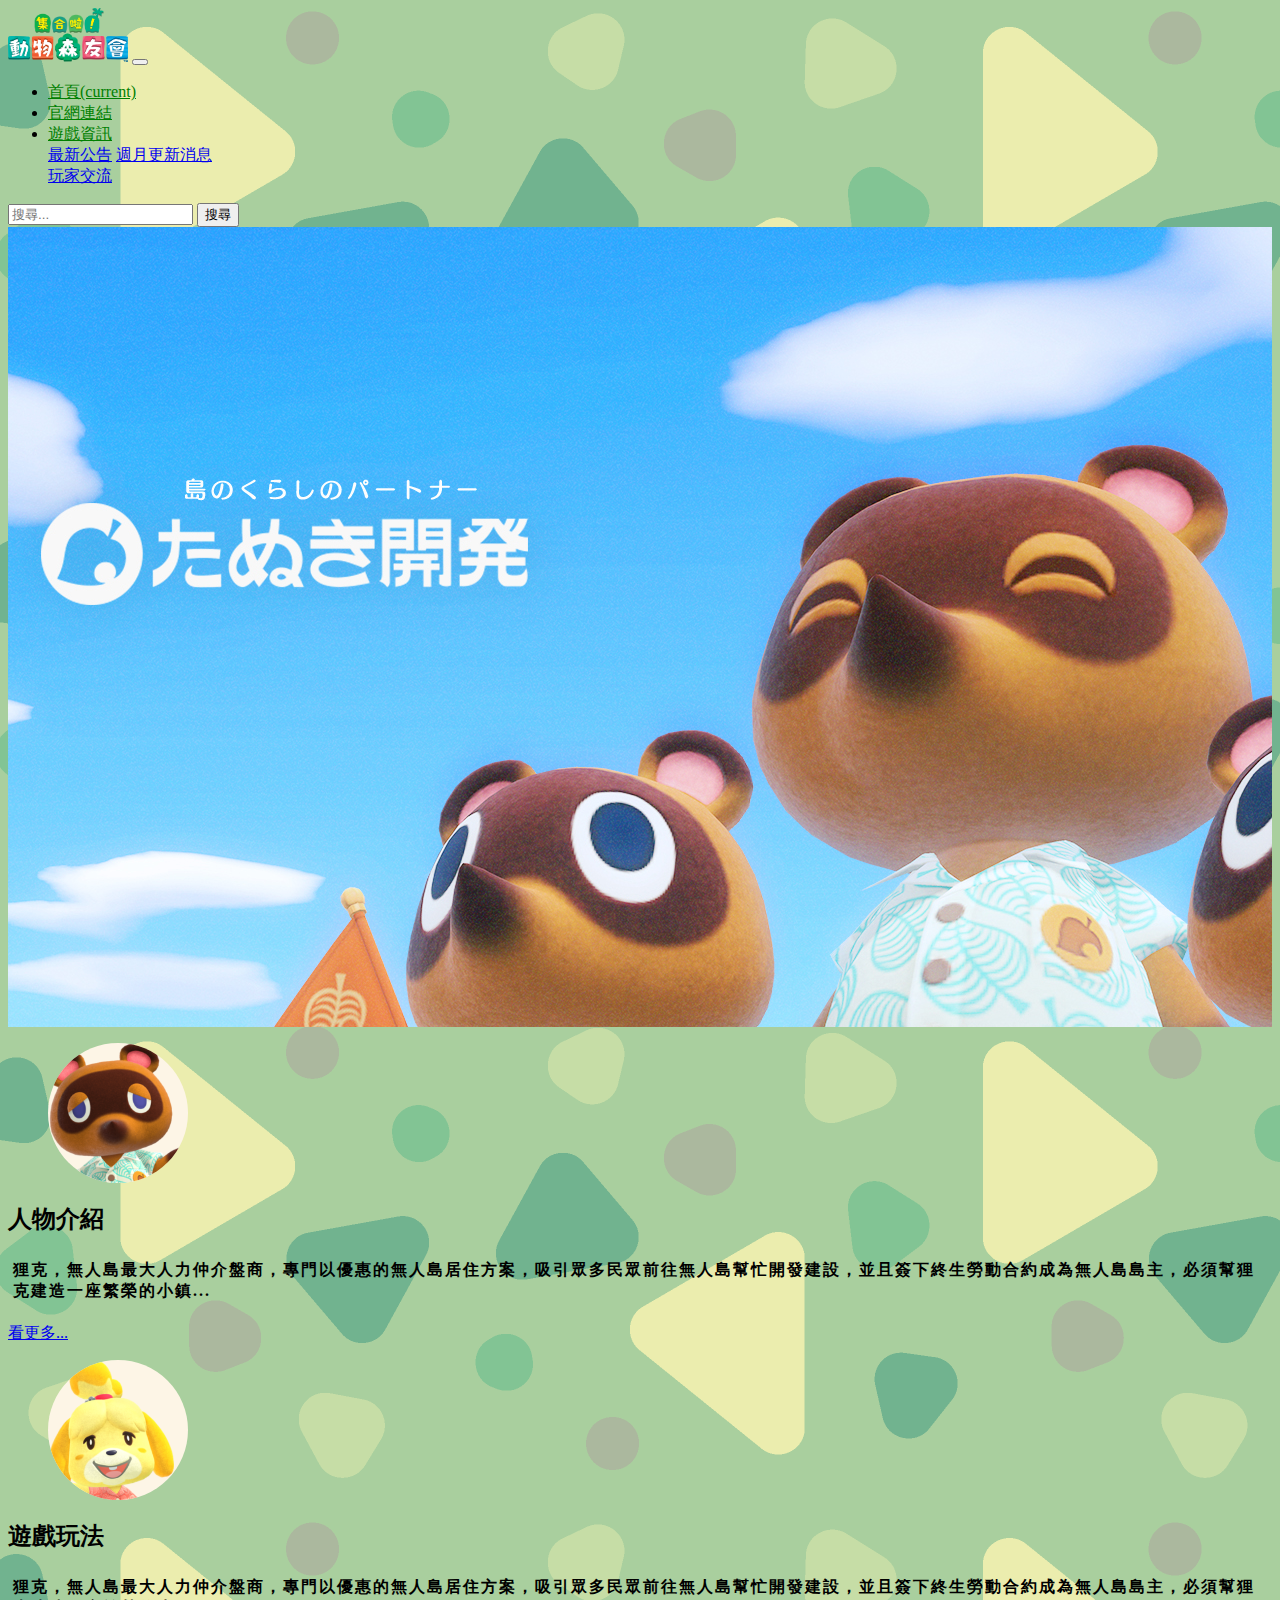
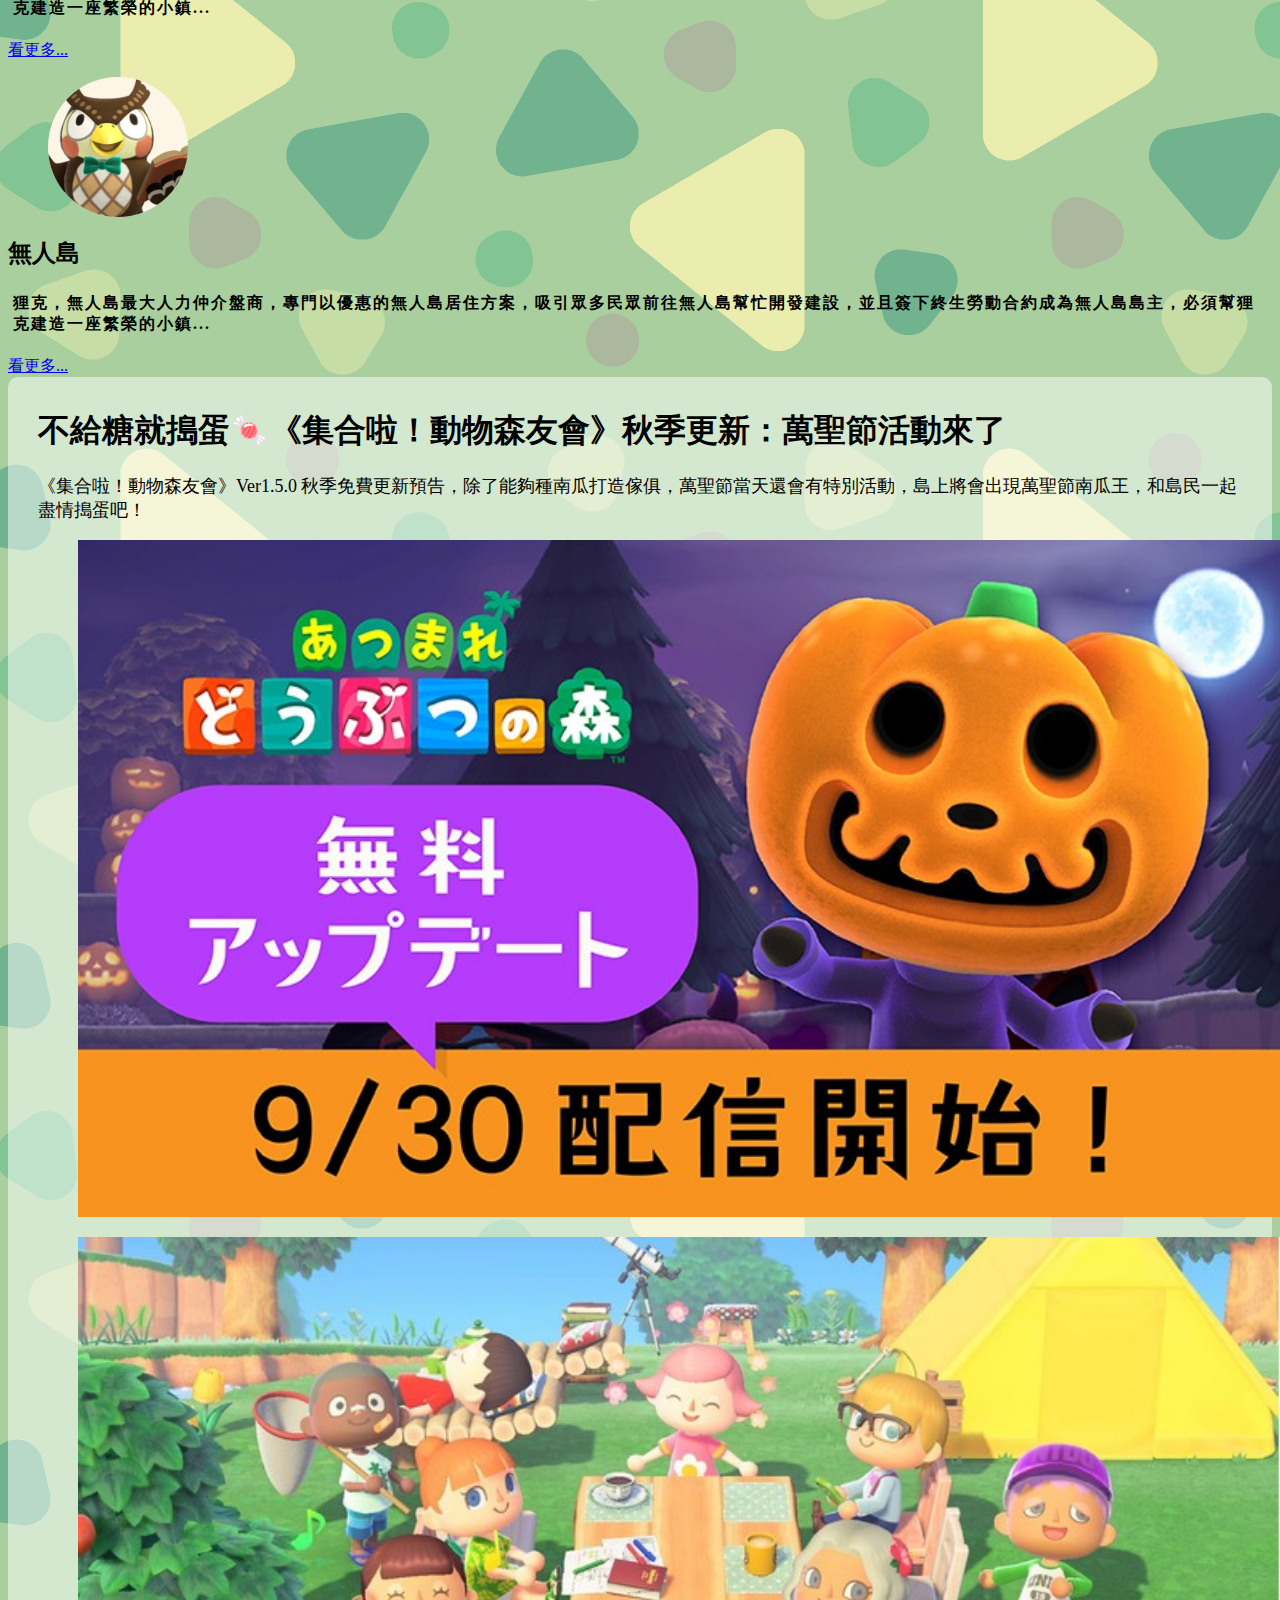
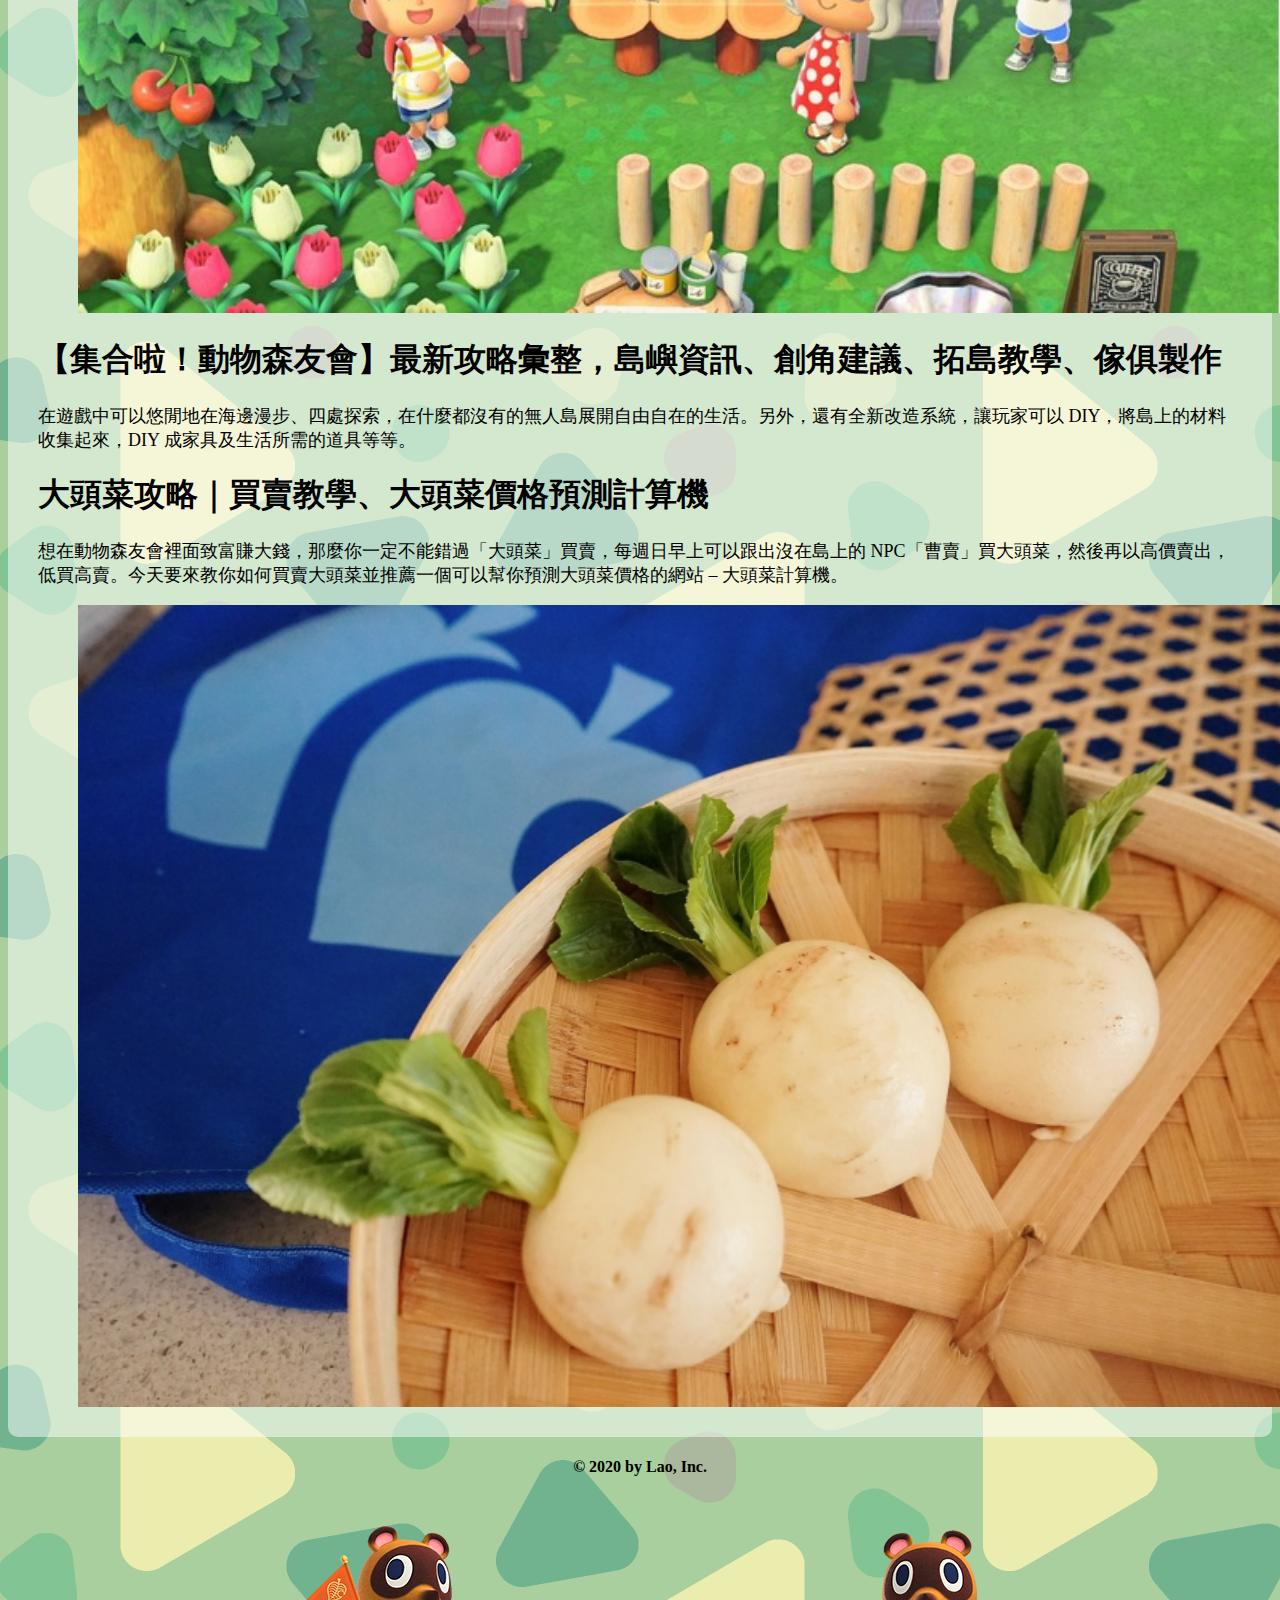
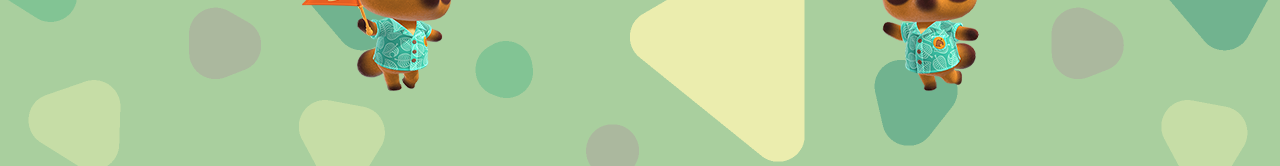
<file: Bootstrap_first_practice/bootstrap作業.html>
<!DOCTYPE html>
<html lang="en">

<head>
    <meta charset="UTF-8">
    <meta name="viewport" content="width=device-width, initial-scale=1.0">
    <title>Bootstrap</title>
    <link rel="stylesheet" href="https://cdn.jsdelivr.net/npm/bootstrap@4.5.3/dist/css/bootstrap.min.css"
        integrity="sha384-TX8t27EcRE3e/ihU7zmQxVncDAy5uIKz4rEkgIXeMed4M0jlfIDPvg6uqKI2xXr2" crossorigin="anonymous">
    <link rel="stylesheet" href="css/bootstrap.css">
</head>

<body>
    <div class="wrapper">
        <header></header>
        <nav class="navbar navbar-expand-lg navbar-light bg-light fixed-top">
            <a class="navbar-brand mx-lg-5" href="#"><img src="images/visual_logo__sp.png" alt=""></a>
            <button class="navbar-toggler" type="button" data-toggle="collapse" data-target="#navbarSupportedContent"
                aria-controls="navbarSupportedContent" aria-expanded="false" aria-label="Toggle navigation">
                <span class="navbar-toggler-icon"></span>
            </button>

            <div class="collapse navbar-collapse" id="navbarSupportedContent">
                <ul class="navbar-nav mr-auto">
                    <li class="nav-item active">
                        <a class="nav-link" href="#">首頁<span class="sr-only">(current)</span></a>
                    </li>
                    <li class="nav-item">
                        <a class="nav-link" href="https://www.nintendo.tw/switch/animal_crossing_new_horizons/">官網連結</a>
                    </li>
                    <li class="nav-item dropdown">
                        <a class="nav-link dropdown-toggle" href="#" id="navbarDropdown" role="button"
                            data-toggle="dropdown" aria-haspopup="true" aria-expanded="false">
                            遊戲資訊
                        </a>
                        <div class="dropdown-menu" aria-labelledby="navbarDropdown">
                            <a class="dropdown-item" href="#">最新公告</a>
                            <a class="dropdown-item" href="#">週月更新消息</a>
                            <div class="dropdown-divider"></div>
                            <a class="dropdown-item" href="#">玩家交流</a>
                        </div>
                    </li>
                </ul>
                <form class="form-inline my-2 my-lg-0">
                    <input class="form-control mr-sm-2" type="search" placeholder="搜尋..." aria-label="Search">
                    <button class="btn btn-outline-success my-2 my-sm-0" type="submit">搜尋</button>
                </form>
            </div>
        </nav>
        <div class="banner">
        </div>
        <main class="container">
            <div class="row my-5 mx-auto">
                <div class="box mb-4 col-lg-4 col-md-6 col-sm-12 d-flex flex-column align-items-center">
                    <figure class="img-placeholder">
                        <img src="images/NH_Character_Tom_Nook.png" alt="">
                    </figure>
                    <h2>人物介紹</h2>
                    <p>狸克，無人島最大人力仲介盤商，專門以優惠的無人島居住方案，吸引眾多民眾前往無人島幫忙開發建設，並且簽下終生勞動合約成為無人島島主，必須幫狸克建造一座繁榮的小鎮...</p>
                    <a class="btn btn-success"
                        href="https://zh.wikipedia.org/wiki/%E5%8B%95%E7%89%A9%E6%A3%AE%E5%8F%8B%E6%9C%83%E7%B3%BB%E5%88%97"
                        role="button">看更多...</a>
                </div>
                <div class="box mb-4 col-lg-4 col-md-6 col-sm-12 d-flex flex-column align-items-center">
                    <figure class="img-placeholder">
                        <img src="images/220px-Isabelle_AF.png" alt="" style="width: 90%;">
                    </figure>
                    <h2>遊戲玩法</h2>
                    <p>狸克，無人島最大人力仲介盤商，專門以優惠的無人島居住方案，吸引眾多民眾前往無人島幫忙開發建設，並且簽下終生勞動合約成為無人島島主，必須幫狸克建造一座繁榮的小鎮...</p>
                    <a class="btn btn-success"
                        href="https://zh.wikipedia.org/wiki/%E5%8B%95%E7%89%A9%E6%A3%AE%E5%8F%8B%E6%9C%83%E7%B3%BB%E5%88%97"
                        role="button">看更多...</a>
                </div>
                <div class="box mb-4 col-lg-4 col-md-6 col-sm-12 d-flex flex-column align-items-center">
                    <figure class="img-placeholder">
                        <img src="images/NH_Character_Blathers.png" alt="">
                    </figure>
                    <h2>無人島</h2>
                    <p>狸克，無人島最大人力仲介盤商，專門以優惠的無人島居住方案，吸引眾多民眾前往無人島幫忙開發建設，並且簽下終生勞動合約成為無人島島主，必須幫狸克建造一座繁榮的小鎮...</p>
                    <a class="btn btn-success"
                        href="https://zh.wikipedia.org/wiki/%E5%8B%95%E7%89%A9%E6%A3%AE%E5%8F%8B%E6%9C%83%E7%B3%BB%E5%88%97"
                        role="button">看更多...</a>
                </div>
            </div>
            <section class="main-section mt-5">
                <div class="row actrile my-5">
                    <div class="col-md-7 text">
                        <h1><a href="https://game.udn.com/game/story/10453/4890196">不給糖就搗蛋🍬《集合啦！動物森友會》秋季更新：萬聖節活動來了</a>
                        </h1>
                        <p>《集合啦！動物森友會》Ver1.5.0
                            秋季免費更新預告，除了能夠種南瓜打造傢俱，萬聖節當天還會有特別活動，島上將會出現萬聖節南瓜王，和島民一起盡情搗蛋吧！</p>
                    </div>
                    <div class="col-md-5 picture">
                        <figure class="my-2">
                            <img src="images/12969_820_461.jpg" alt="">
                        </figure>
                    </div>
                </div>
                <div class="row actrile my-5">
                    <div class="col-md-5 picture">
                        <figure class="my-2">
                            <img src="images/933bc2aee1c5ce2de03a5526fceee096.jpeg" alt="">
                        </figure>
                    </div>
                    <div class="col-md-7 text">
                        <h1><a href="https://game.kikinote.net/12583">【集合啦！動物森友會】最新攻略彙整，島嶼資訊、創角建議、拓島教學、傢俱製作</a></h1>
                        <p>在遊戲中可以悠閒地在海邊漫步、四處探索，在什麼都沒有的無人島展開自由自在的生活。另外，還有全新改造系統，讓玩家可以
                            DIY，將島上的材料收集起來，DIY 成家具及生活所需的道具等等。</p>
                    </div>
                </div>
                <div class="row actrile my-5">
                    <div class="col-md-7 text">
                        <h1><a href="">大頭菜攻略｜買賣教學、大頭菜價格預測計算機</a></h1>
                        <p>想在動物森友會裡面致富賺大錢，那麼你一定不能錯過「大頭菜」買賣，每週日早上可以跟出沒在島上的
                            NPC「曹賣」買大頭菜，然後再以高價賣出，低買高賣。今天要來教你如何買賣大頭菜並推薦一個可以幫你預測大頭菜價格的網站
                            – 大頭菜計算機。</p>
                    </div>
                    <div class="col-md-5 picture">
                        <figure class="my-2">
                            <img src="images/800x_100_w-5eb39f3995594.jpeg" alt="">
                        </figure>
                    </div>
                </div>
            </section>
        </main>
        <footer class="main-footer mt-5">
            <div class="row">
                <h4 class="col-12">© 2020 by Lao, Inc.</h4>
            </div>
        </footer>
    </div>
    <script src="https://code.jquery.com/jquery-3.5.1.slim.min.js"
        integrity="sha384-DfXdz2htPH0lsSSs5nCTpuj/zy4C+OGpamoFVy38MVBnE+IbbVYUew+OrCXaRkfj"
        crossorigin="anonymous"></script>
    <script src="https://cdn.jsdelivr.net/npm/popper.js@1.16.1/dist/umd/popper.min.js"
        integrity="sha384-9/reFTGAW83EW2RDu2S0VKaIzap3H66lZH81PoYlFhbGU+6BZp6G7niu735Sk7lN"
        crossorigin="anonymous"></script>
    <script src="https://cdn.jsdelivr.net/npm/bootstrap@4.5.3/dist/js/bootstrap.min.js"
        integrity="sha384-w1Q4orYjBQndcko6MimVbzY0tgp4pWB4lZ7lr30WKz0vr/aWKhXdBNmNb5D92v7s"
        crossorigin="anonymous"></script>
</body>

</html>
</file>
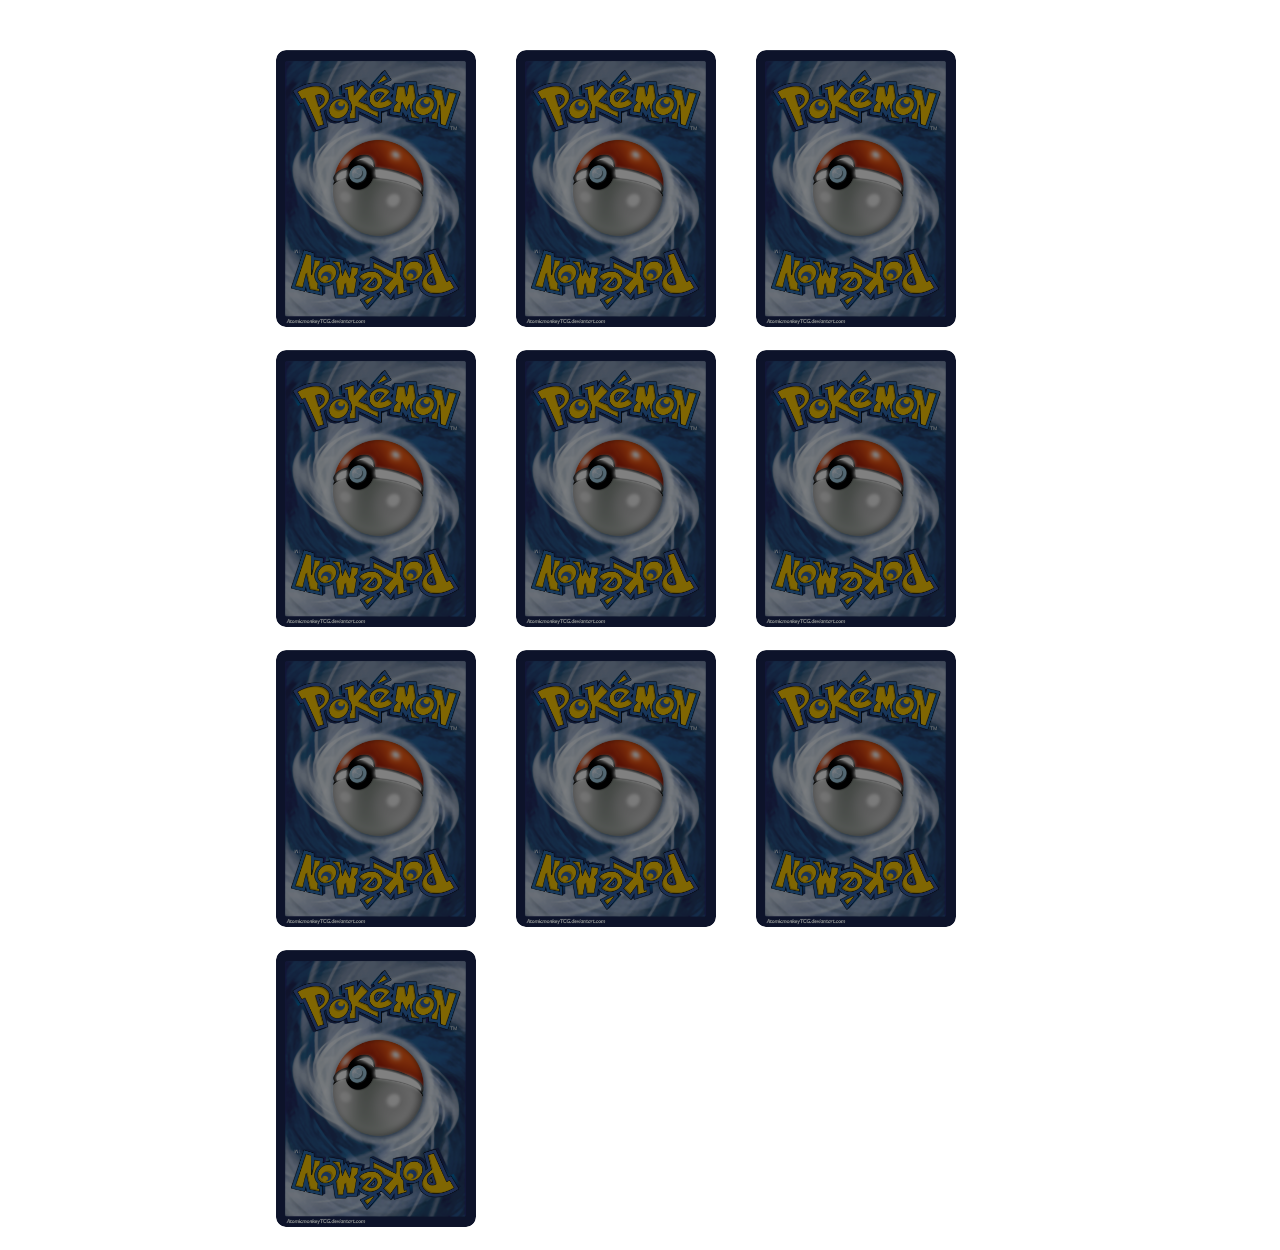
<file: works/flip_card/flip-card.html>
<!DOCTYPE html>
<html lang="">
<head>
  <meta charset="UTF-8">
  <title>寶可夢卡牌</title>
  <link href="https://cdn.jsdelivr.net/npm/bootstrap@5.0.0-beta1/dist/css/bootstrap.min.css" rel="stylesheet" integrity="sha384-giJF6kkoqNQ00vy+HMDP7azOuL0xtbfIcaT9wjKHr8RbDVddVHyTfAAsrekwKmP1" crossorigin="anonymous">
</head>
<style>
body{
  margin:50px;
  
}
.container{
  /*perspective:1000px;*/
  /*perspective:1000px;*/
  width: 60vw;
  margin: 0 auto;
  position: relative;
  transition: .5s;
  filter:brightness(.5)
}
.box img{
  width:300px;
}
.card{
  position: relative;
  transform-style:preserve-3d;
  float:left;
  margin: 0 20px 20px;
  width:200px;
  height:280px; 
  /*height:400px;*/
}
/* .card:active{
  transform: rotateY(180deg);
  -webkit-transform: rotateY(180deg);
} */
.card.active{
  transform: rotateY(180deg);
  -webkit-transform: rotateY(180deg);
}
.card.bingo {
  transform: rotateY(180deg);
  -webkit-transform: rotateY(180deg);
}
.card img{
  width:100%;
  position: absolute;
  left:0;
  top:0;
  display: block;
  -webkit-backface-visibility: hidden;  
  backface-visibility: hidden;
  border-radius: 10px;
  overflow: hidden;
}
.front{
  transform: rotateY(180deg);
  -webkit-transform: rotateY(180deg);
}
/* .back{
  
} */
.transition{
  transition: all .5s;
  -webkit-transition: all .5s;
}
.box:hover{
  transform:rotateY(180deg);
  -webkit-transform:rotateY(180deg);
}
.message {
  width: 400px;
  height: 400px;
  background: #ececec;
  border-radius: 50%;
  box-shadow: 0px 2px 8px gray;
  position: absolute;
  left: 40%;
  transform: translateY(-500px);
  border: 1px solid #ccc;
  transition: .5s;
  background: url("images/pokeball.png");
  background-size: 400px 400px;
  position: relative;
}
#start {
  position: absolute;
  left: 38%;
  top: 38%;
  border: 1px solid black;
  border-radius: 50%;
  display: block;
  width: 100px;
  height: 100px;
  padding-top: 37px;
  font-size: 24px;
  text-shadow: 3px 0px 5px gray;
}
#start:hover {
  color: blue;
}
</style>
<body>
  <div class="container">
    <div class="card transition">
      <div class="card_wrap">
        <img class="back" src="images/ballcard.png">
        <img class="front" src="images/1.png" alt="">
      </div>
    </div>
    <div class="card transition">
      <div class="card_wrap">
        <img class="back" src="images/ballcard.png">
        <img class="front" src="images/1.png" alt="">
      </div>
    </div>
    <div class="card transition">
      <div class="card_wrap">
        <img class="back" src="images/ballcard.png">
        <img class="front" src="images/4.png" alt="">
      </div>
    </div>
    <div class="card transition">
      <div class="card_wrap">
        <img class="back" src="images/ballcard.png">
        <img class="front" src="images/4.png" alt="">
      </div>
    </div>
    <div class="card transition">
      <div class="card_wrap">
        <img class="back" src="images/ballcard.png">
        <img class="front" src="images/7.png" alt="">
      </div>
    </div>
    <div class="card transition">
      <div class="card_wrap">
        <img class="back" src="images/ballcard.png">
        <img class="front" src="images/7.png" alt="">
      </div>
    </div>
    <div class="card transition">
      <div class="card_wrap">
        <img class="back" src="images/ballcard.png">
        <img class="front" src="images/25.png" alt="">
      </div>
    </div>
    <div class="card transition">
      <div class="card_wrap">
        <img class="back" src="images/ballcard.png">
        <img class="front" src="images/25.png" alt="">
      </div>
    </div>
    <div class="card transition">
      <div class="card_wrap">
        <img class="back" src="images/ballcard.png">
        <img class="front" src="images/37.png" alt="">
      </div>
    </div>
    <div class="card transition">
      <div class="card_wrap">
        <img class="back" src="images/ballcard.png">
        <img class="front" src="images/37.png" alt="">
      </div>
    </div>
  </div>
  <div class="py-2">
    <button type="button" class="btn btn-primary" id="reset" style="display: none;">重新開始</button>
  </div>
  <div class= "message text-center">
    <a role="button" id="start">開始</a>
  </div>
</body>
</html>
<script
  src="https://code.jquery.com/jquery-3.2.1.min.js"
  integrity="sha256-hwg4gsxgFZhOsEEamdOYGBf13FyQuiTwlAQgxVSNgt4="
  crossorigin="anonymous"></script>
<script>
  // 變數設定
  let cardImg1 = ""
  let cardImg2 = ""

  setTimeout(function(){
    $(".message").css("transform", "translateY(200px)")
  },700)
  
  
  //洗牌
  for(let i=0; i<$(".container .card").length; i++){
    let random = Math.floor(Math.random()* $(".container .card").length)
    // $(".container .card").eq(0)
    $(".container .card").eq(random).appendTo(".container")
  }
  
  //遊戲開始
  $("#start").click(function(){
    setTimeout(function(){
      $("#start").text(3)
      setTimeout(function(){
        $("#start").text(2)
        setTimeout(function(){
          $("#start").text(1)
          setTimeout(function(){
             $(".message").css({
      // "display": "none",
      "transform": "translateY(-600px)",
      })
    $(".container").css("filter", "brightness(1)")
    showCard()
          })
        },1000)
      },1000)
    },1000)
   
  })
  
  //show出卡片
  function showCard() {
        setTimeout(function() {
      $(".container .card").addClass("active")
        setTimeout(function(){
          $(".container .card").removeClass("active")
        }, 3000)
    },1000)
  }
 
  

  //點擊卡片
  $(".container").on("click", ".card", function() {
    $(this).toggleClass("active")
    // console.log($(".card.active").length)
    if($(".card.active").length %2 ==1){
      cardImg1 = $(this).find(".front").attr("src")
      console.log("cardImg1: " + cardImg1)
    } else {
      cardImg2= $(this).find(".front").attr("src")
      console.log("cardImg2: " + cardImg2)
      setTimeout(removeClass, 500)
    }
  })
  
  //判斷卡片有無相符
  function removeClass() {
    if(cardImg1 == cardImg2){
     $(".container .active").addClass("bingo")
     $(".card").removeClass("active")
     if(($(".container .bingo").length)%2==1){
       $(".container .card").removeClass("bingo")
     }
     if($(".card.bingo").length == $(".container .card").length) {
        alert("恭喜完成!\n點擊重新開始按鈕，可再繼續遊玩")
        // location.reload()
        $("#reset").css("display", "block")
      }
    }else {
      $(".card.active").removeClass("active")
    }
  }

  //重新開始
  $("#reset").click(function() {
    location.reload()
  })
</script>
</file>
